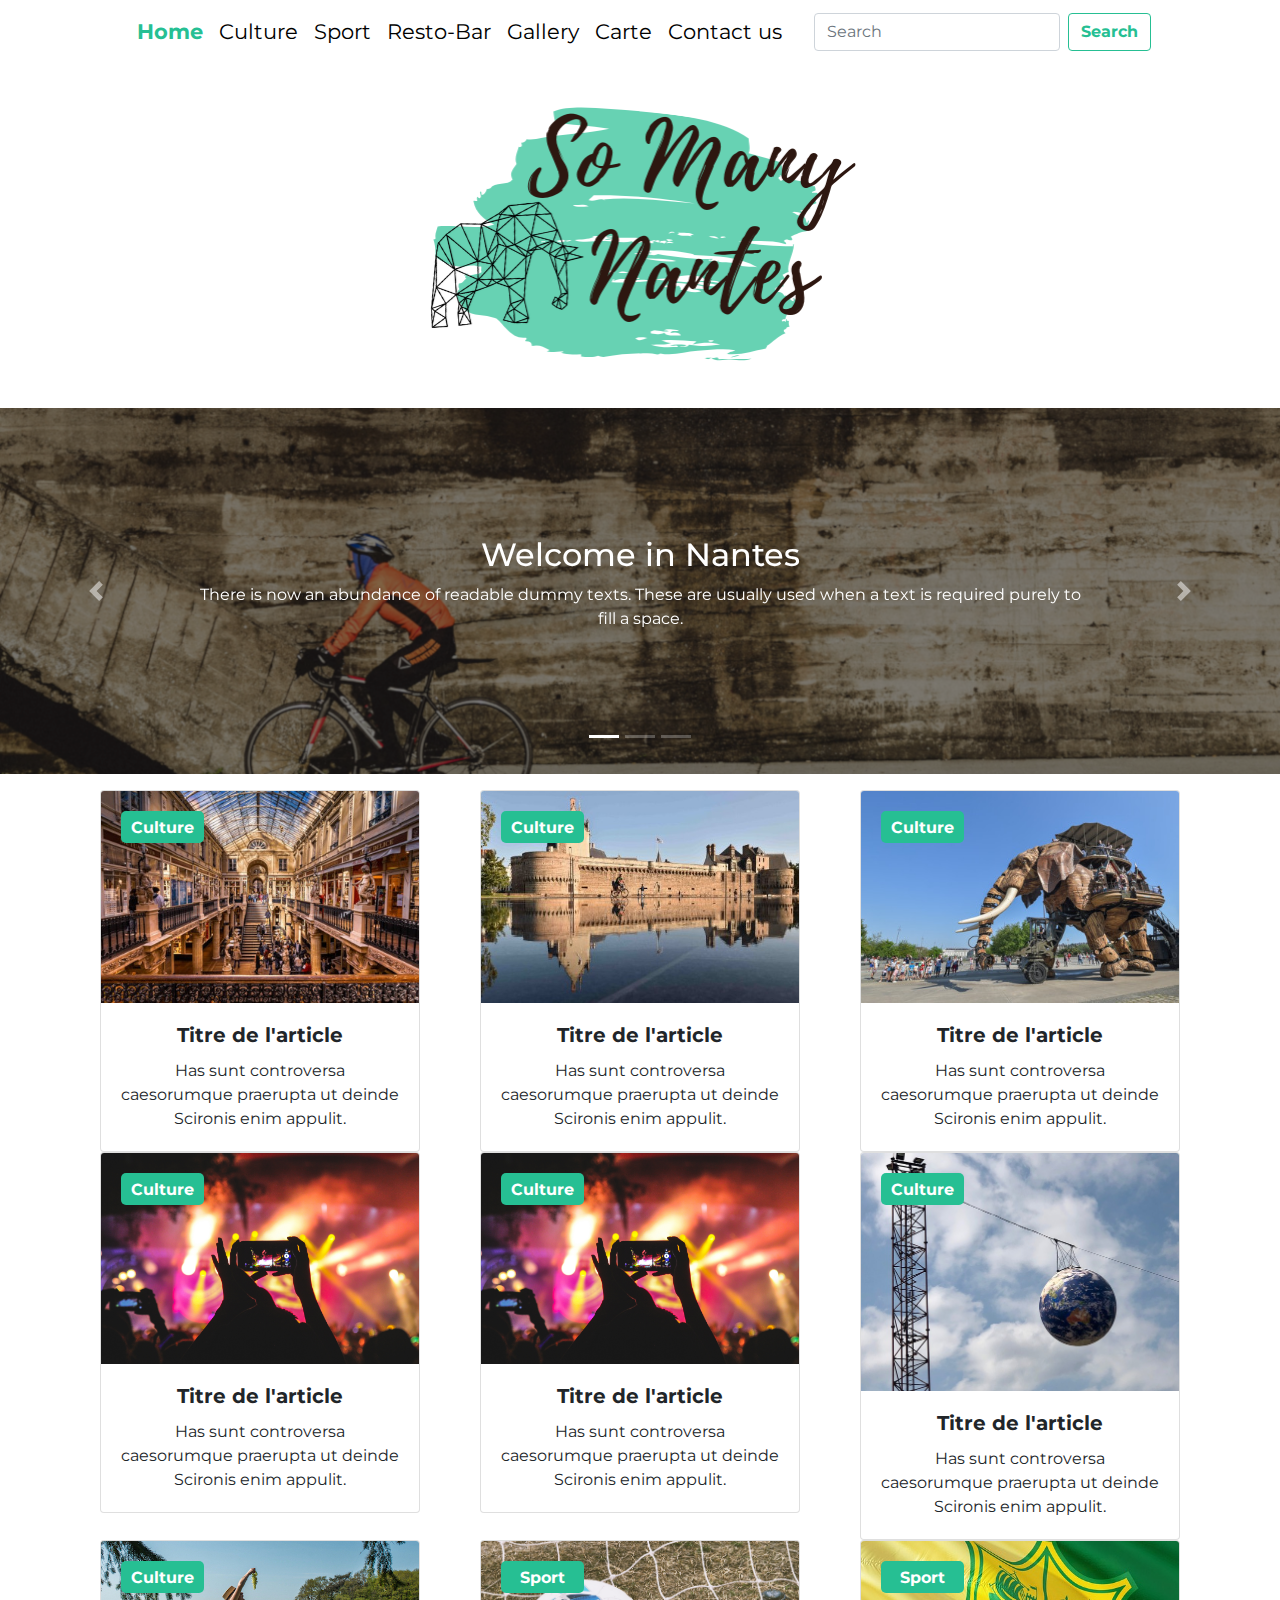
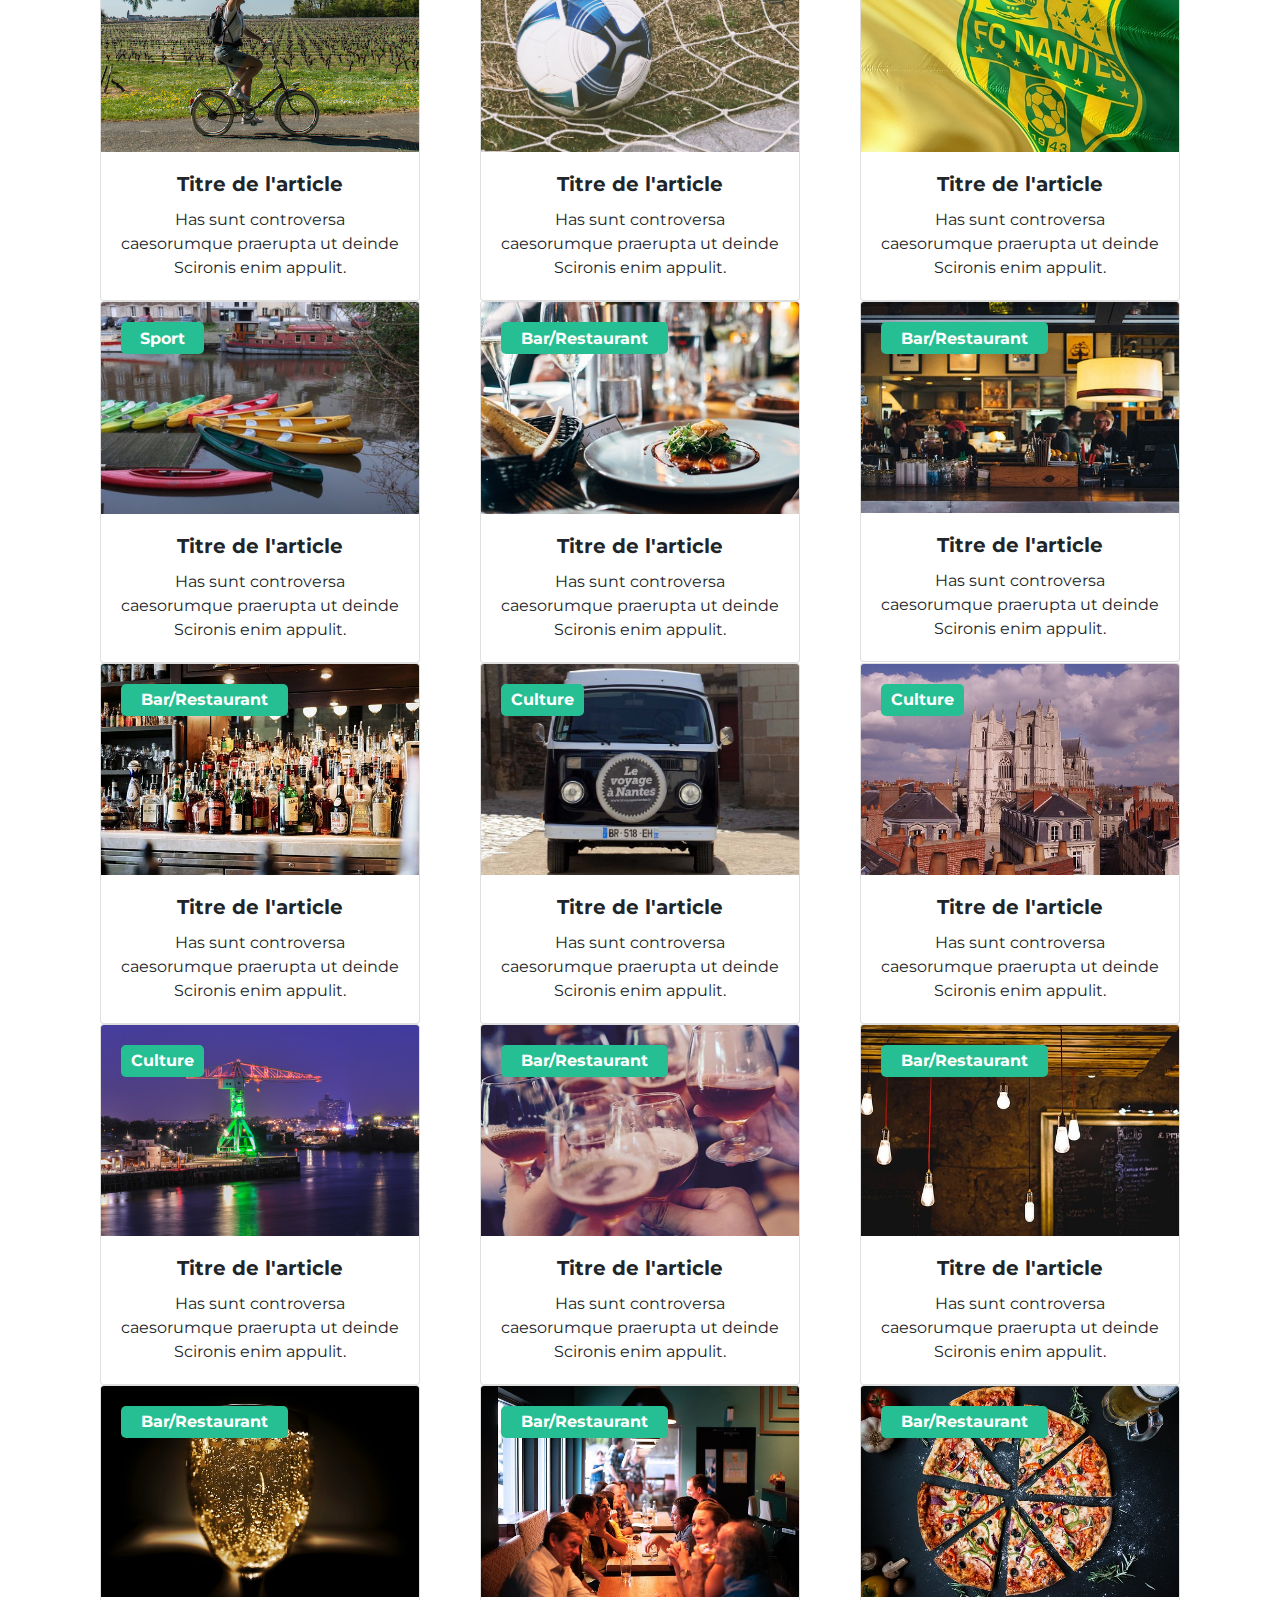
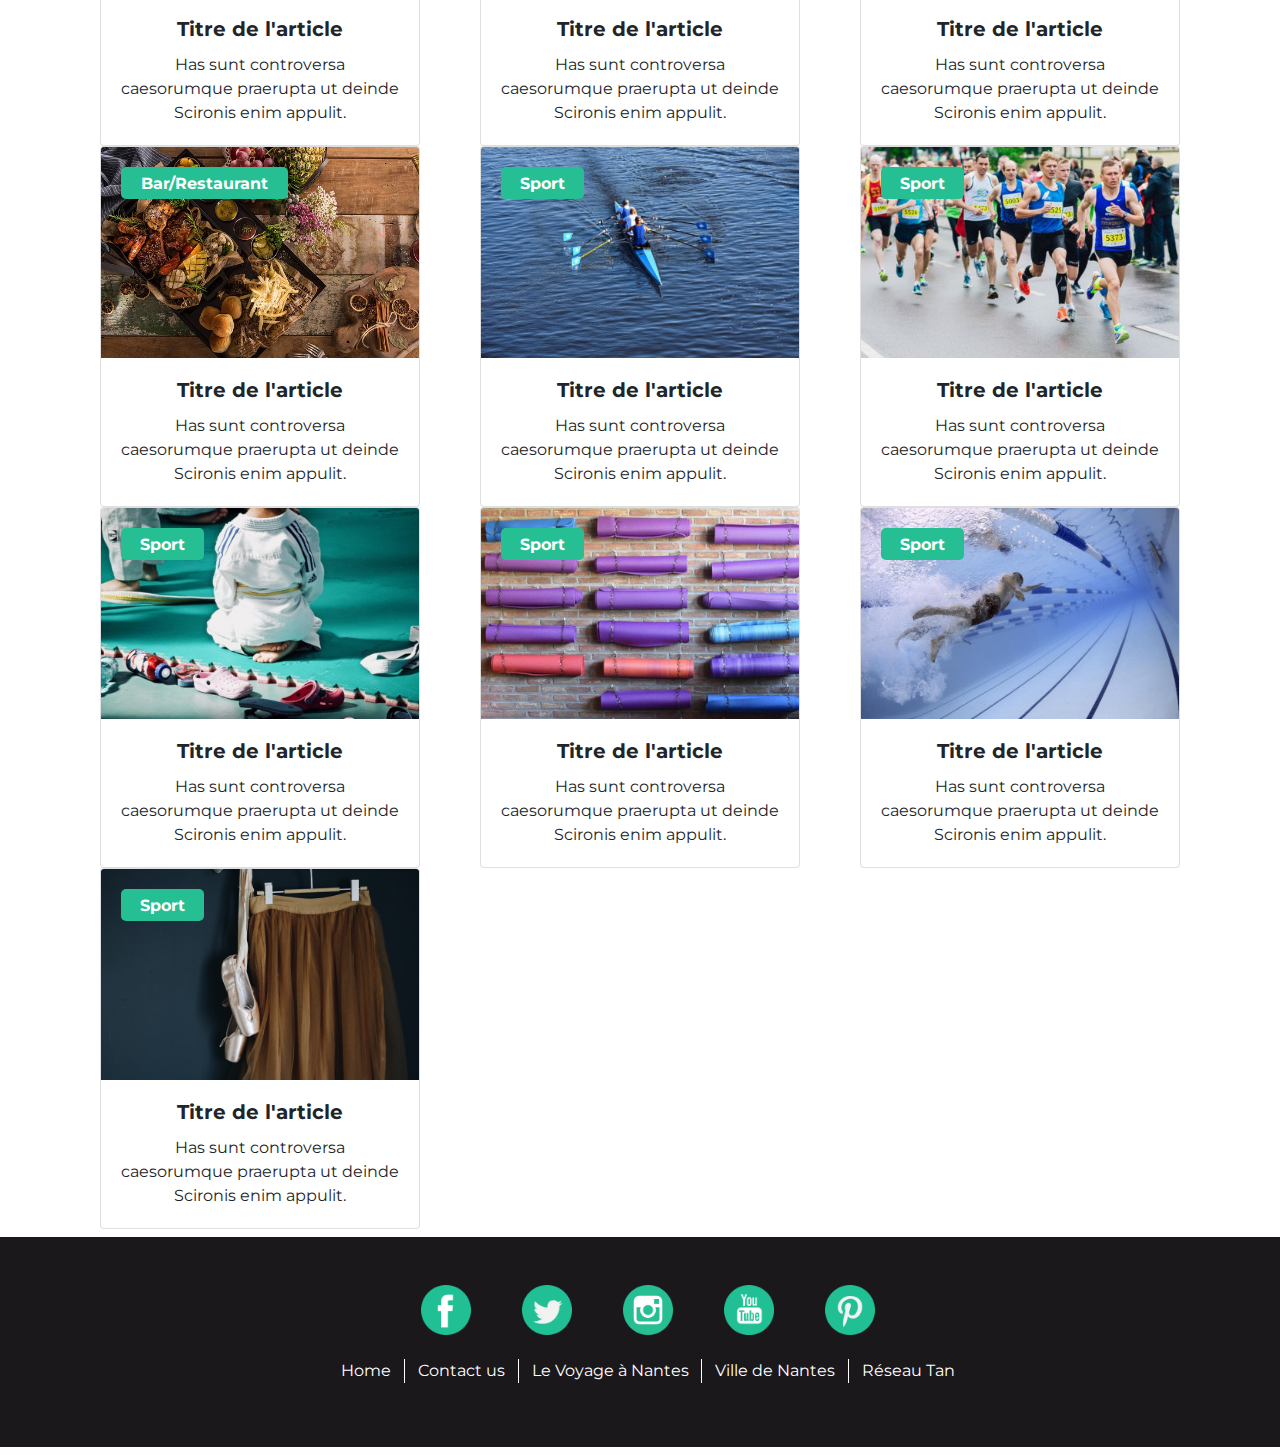
<file: index.html>
<!DOCTYPE html>
<html lang="fr">

<head>
  <meta charset="UTF-8">
  <meta name="viewport" content="width=device-width, initial-scale=1, shrink-to-fit=no">
  <link rel="stylesheet" href="https://stackpath.bootstrapcdn.com/bootstrap/4.3.1/css/bootstrap.min.css"
    integrity="sha384-ggOyR0iXCbMQv3Xipma34MD+dH/1fQ784/j6cY/iJTQUOhcWr7x9JvoRxT2MZw1T" crossorigin="anonymous">
  <link href="//maxcdn.bootstrapcdn.com/bootstrap/4.1.1/css/bootstrap.min.css" rel="stylesheet" id="bootstrap-css">
  <link rel="stylesheet" href="https://cdnjs.cloudflare.com/ajax/libs/animate.css/3.7.0/animate.css">
  <link rel="stylesheet" href="style.css">
  <title>So Many Nantes</title>

  <link href="https://fonts.googleapis.com/css?family=Montserrat" rel="stylesheet">

</head>


    

<body>
  <!--Start navbar-->
  <div class="container-fluid">
    <header>
      <div class="row pt-5 my-5 justify-content-center">
        <div class="flip-box">
          <div class="flip-box-inner">
            <div class="flip-box-front">
              <img src="images/so-many-nantes3.png" alt="..." style="width:27.19em; height:16.5em;">
            </div>
            <div class="flip-box-back">
              <h2>Nantes</h2>
              <p>What an amazing city</p>
            </div>
          </div>
        </div>
      </div>
      <nav class="navbar navbar-expand-lg fixed-top navbar-light bg-white">
        <button class="navbar-toggler" type="button" data-toggle="collapse" data-target="#navbarNavAltMarkup" aria-controls="navbarNavAltMarkup" aria-expanded="false" aria-label="Toggle navigation">
          <span class="navbar-toggler-icon"></span>
        </button>
        <div class="collapse navbar-collapse justify-content-center" id="navbarNavAltMarkup">
          <div class="navbar-nav pr-4 textnavbar">
            <a class="ll nav-item nav-link textactive" style="color: #26bf93;" href="index.html">Home</a>
            <a class="ll nav-item nav-link" href="pageCulture.html" style="color: black;">Culture</a>
            <a class="ll nav-item nav-link" href="pageSport.html" style="color: black;">Sport</a>
            <a class="ll nav-item nav-link" href="pageBar.html" style="color: black;">Resto-Bar</a>
            <a class="ll nav-item nav-link" href="pageGallery.html" style="color: black;">Gallery</a>
            <a class="ll nav-item nav-link" href="map.html" style="color: black;">Carte</a>
            <a class="ll nav-item nav-link" href="pageContact.html" style="color: black;">Contact us</a>
          </div>
          <form class="form-inline search-right justify-content-end">
            <input class="form-control mr-sm-2" type="search" placeholder="Search" aria-label="Search">
            <button class="btn btn-outline-success my-2 my-sm-0 newcolorbutton" type="submit">Search</button>
          </form>
        </div>
      </nav>
    </header>
  </div>
  <!--End navbar-->


  <!-- this is the slider 2 of the site-->
     <div class="container">
      </div>
      <section>
          <div id="slider-animation" class="carousel slide" data-ride="carousel">
      
        <!-- Indicators -->
        <ul class="carousel-indicators">
          <li data-target="#slider-animation" data-slide-to="0" class="active"></li>
          <li data-target="#slider-animation" data-slide-to="1"></li>
          <li data-target="#slider-animation" data-slide-to="2"></li>
        </ul>
      
        <!-- The slideshow -->
        <div class="carousel-inner">
          <div class="carousel-item active">
            <img src="images/veloNantes.png" class="carousel-img w-100" alt="velo by night">
              <div class="text-box">
                  <h2 class="wow slideInRight" data-wow-duration="2s">Welcome in Nantes</h2>
                  <p class="wow slideInLeft" data-wow-duration="2s">There is now an abundance of readable dummy texts. These are usually used when a text is required purely to fill a space. </p>
              </div>
          </div>
          <div class="carousel-item">
            <img src="images/dragon.jpg" class="carousel-img w-100" alt="Nantes by night">
          <div class="text-box">
            <h2 class="wow slideInUp" data-wow-duration="4s">Welcome in Nantes</h2>
            <p class="wow fadeInDown" data-wow-duration="4s">There is now an abundance of readable dummy texts. These
              are usually used when a text is required purely to fill a space. </p>
          </div>
        </div>
        <div class="carousel-item">
          <img src="images/pont.jpg" class="carousel-img w-100" alt="Nantes by night">
          <div class="text-box">
            <h2 class="wow fadeInUp" data-wow-duration="4s">Welcome in Nantes</h2>
            <p class="wow fadeInUp" data-wow-duration="2s">There is now an abundance of readable dummy texts. These are
              usually used when a text is required purely to fill a space. </p>
          </div>
        </div>
      </div>

      <!-- Left and right controls -->
      <a class="carousel-control-prev" href="#slider-animation" data-slide="prev">
        <span class="carousel-control-prev-icon"></span>
      </a>
      <a class="carousel-control-next" href="#slider-animation" data-slide="next">
        <span class="carousel-control-next-icon"></span>
      </a>

    </div>

  </section>


  <!--slide end-->

  <!--Start Article-->
  <div class="container pt-3">
    <div class="Article">
      <div class="card-deck row">
        <div class="col-lg-4 col-md-6 col-sm-12">
          <div class="card text-center">
            <a href="Article.html"><img src="images/culture1.jpg" class="card-img-top" alt="...">
            <div class="card-img-overlay">
              <h5 class="card-title cadre">Culture</h5>
            </div></a>
            <div class="card-body">
              <h5 class="card-title">Titre de l'article</h5>
              <p class="card-text">Has sunt controversa caesorumque praerupta ut deinde Scironis enim appulit.</p>
            </div>
          </div>
        </div>
        <div class="col-lg-4 col-md-6 col-sm-12">
          <div class="card text-center">
            <a href="Article.html"><img src="images/culture2.jpg" class="card-img-top" alt="...">
            <div class="card-img-overlay">
              <h5 class="card-title cadre">Culture</h5>
            </div></a>
            <div class="card-body">
              <h5 class="card-title">Titre de l'article</h5>
              <p class="card-text">Has sunt controversa caesorumque praerupta ut deinde Scironis enim appulit.</p>
            </div>
          </div>
        </div>
        <div class="col-lg-4 col-md-6 col-sm-12">
          <div class="card text-center">
            <a href="Article.html"><img src="images/culture3.jpg" class="card-img-top" alt="...">
            <div class="card-img-overlay">
              <h5 class="card-title cadre">Culture</h5>
            </div></a>
            <div class="card-body">
              <h5 class="card-title">Titre de l'article</h5>
              <p class="card-text">Has sunt controversa caesorumque praerupta ut deinde Scironis enim appulit.</p>
            </div>
          </div>
        </div>
        <div class="col-lg-4 col-md-6 col-sm-12">
          <div class="card text-center">
            <a href="Article.html"><img src="images/culture4.jpg" class="card-img-top" alt="...">
            <div class="card-img-overlay">
              <h5 class="card-title cadre">Culture</h5>
            </div></a>
            <div class="card-body">
              <h5 class="card-title">Titre de l'article</h5>
              <p class="card-text">Has sunt controversa caesorumque praerupta ut deinde Scironis enim appulit.</p>
            </div>
          </div>
        </div>
        <div class="col-lg-4 col-md-6 col-sm-12">
          <div class="card text-center">
            <a href="Article.html"><img src="images/culture4.jpg" class="card-img-top" alt="...">
            <div class="card-img-overlay">
              <h5 class="card-title cadre">Culture</h5>
            </div></a>
            <div class="card-body">
              <h5 class="card-title">Titre de l'article</h5>
              <p class="card-text">Has sunt controversa caesorumque praerupta ut deinde Scironis enim appulit.</p>
            </div>
          </div>
        </div>
        <div class="col-lg-4 col-md-6 col-sm-12">
          <div class="card text-center">
            <a href="Article.html"><img src="images/culture5.jpg" class="card-img-top" alt="...">
            <div class="card-img-overlay">
              <h5 class="card-title cadre">Culture</h5>
            </div></a>
            <div class="card-body">
              <h5 class="card-title">Titre de l'article</h5>
              <p class="card-text">Has sunt controversa caesorumque praerupta ut deinde Scironis enim appulit.</p>
            </div>
          </div>
        </div>
        <div class="col-lg-4 col-md-6 col-sm-12">
          <div class="card text-center">
            <a href="Article.html"><img src="images/culture6.jpg" class="card-img-top" alt="...">
            <div class="card-img-overlay">
              <h5 class="card-title cadre">Culture</h5>
            </div></a>
            <div class="card-body">
              <h5 class="card-title">Titre de l'article</h5>
              <p class="card-text">Has sunt controversa caesorumque praerupta ut deinde Scironis enim appulit.</p>
            </div>
          </div>
        </div>
        <div class="col-lg-4 col-md-6 col-sm-12">
          <div class="card text-center">
            <a href="ArticleSport.html"><img src="images/sport1.jpg" class="card-img-top" alt="...">
            <div class="card-img-overlay">
              <h5 class="card-title cadre">Sport</h5>
            </div></a>
            <div class="card-body">
              <h5 class="card-title">Titre de l'article</h5>
              <p class="card-text">Has sunt controversa caesorumque praerupta ut deinde Scironis enim appulit.</p>
            </div>
          </div>
        </div>
        <div class="col-lg-4 col-md-6 col-sm-12">
          <div class="card text-center">
            <a href="ArticleSport.html"><img src="images/sport2.jpg" class="card-img-top" alt="...">
            <div class="card-img-overlay">
              <h5 class="card-title cadre">Sport</h5>
            </div></a>
            <div class="card-body">
              <h5 class="card-title">Titre de l'article</h5>
              <p class="card-text">Has sunt controversa caesorumque praerupta ut deinde Scironis enim appulit.</p>
            </div>
          </div>
        </div>
        <div class="col-lg-4 col-md-6 col-sm-12">
          <div class="card text-center">
            <a href="ArticleSport.html"><img src="images/sport3.jpg" class="card-img-top" alt="...">
            <div class="card-img-overlay">
              <h5 class="card-title cadre">Sport</h5>
            </div></a>
            <div class="card-body">
              <h5 class="card-title">Titre de l'article</h5>
              <p class="card-text">Has sunt controversa caesorumque praerupta ut deinde Scironis enim appulit.</p>
            </div>
          </div>
        </div>
        <div class="col-lg-4 col-md-6 col-sm-12">
          <div class="card text-center">
            <a href="ArticleBar.html"><img src="images/bar1.jpg" class="card-img-top" alt="...">
            <div class="card-img-overlay">
              <h5 class="card-title cadrerestaurant">Bar/Restaurant</h5>
            </div></a>
            <div class="card-body">
              <h5 class="card-title">Titre de l'article</h5>
              <p class="card-text">Has sunt controversa caesorumque praerupta ut deinde Scironis enim appulit.</p>
            </div>
          </div>
        </div>
        <div class="col-lg-4 col-md-6 col-sm-12">
          <div class="card text-center">
            <a href="ArticleBar.html"><img src="images/bar2.jpg" class="card-img-top" alt="...">
            <div class="card-img-overlay">
              <h5 class="card-title cadrerestaurant">Bar/Restaurant</h5>
            </div></a>
            <div class="card-body">
              <h5 class="card-title">Titre de l'article</h5>
              <p class="card-text">Has sunt controversa caesorumque praerupta ut deinde Scironis enim appulit.</p>
            </div>
          </div>
        </div>
        <div class="col-lg-4 col-md-6 col-sm-12">
          <div class="card text-center">
            <a href="ArticleBar.html"><img src="images/bar3.jpg" class="card-img-top" alt="...">
            <div class="card-img-overlay">
              <h5 class="card-title cadrerestaurant">Bar/Restaurant</h5>
            </div></a>
            <div class="card-body">
              <h5 class="card-title">Titre de l'article</h5>
              <p class="card-text">Has sunt controversa caesorumque praerupta ut deinde Scironis enim appulit.</p>
            </div>
          </div>
        </div>
        <div class="col-lg-4 col-md-6 col-sm-12">
          <div class="card text-center">
            <a href="Article.html"><img src="images/culture7.jpg" class="card-img-top" alt="...">
            <div class="card-img-overlay">
              <h5 class="card-title cadre">Culture</h5>
            </div></a>
            <div class="card-body">
              <h5 class="card-title">Titre de l'article</h5>
              <p class="card-text">Has sunt controversa caesorumque praerupta ut deinde Scironis enim appulit.</p>
            </div>
          </div>
        </div>
        <div class="col-lg-4 col-md-6 col-sm-12">
          <div class="card text-center">
            <a href="Article.html"><img src="images/culture8.jpg" class="card-img-top" alt="...">
            <div class="card-img-overlay">
              <h5 class="card-title cadre">Culture</h5>
            </div></a>
            <div class="card-body">
              <h5 class="card-title">Titre de l'article</h5>
              <p class="card-text">Has sunt controversa caesorumque praerupta ut deinde Scironis enim appulit.</p>
            </div>
          </div>
        </div>
        <div class="col-lg-4 col-md-6 col-sm-12">
          <div class="card text-center">
            <a href="Article.html"><img src="images/culture9.jpg" class="card-img-top" alt="...">
            <div class="card-img-overlay">
              <h5 class="card-title cadre">Culture</h5>
            </div></a>
            <div class="card-body">
              <h5 class="card-title">Titre de l'article</h5>
              <p class="card-text">Has sunt controversa caesorumque praerupta ut deinde Scironis enim appulit.</p>
            </div>
          </div>
        </div>
        <div class="col-lg-4 col-md-6 col-sm-12">
          <div class="card text-center">
            <a href="ArticleBar.html"><img src="images/bar4.jpg" class="card-img-top" alt="...">
            <div class="card-img-overlay">
              <h5 class="card-title cadrerestaurant">Bar/Restaurant</h5>
            </div></a>
            <div class="card-body">
              <h5 class="card-title">Titre de l'article</h5>
              <p class="card-text">Has sunt controversa caesorumque praerupta ut deinde Scironis enim appulit.</p>
            </div>
          </div>
        </div>
        <div class="col-lg-4 col-md-6 col-sm-12">
          <div class="card text-center">
            <a href="ArticleBar.html"><img src="images/bar5.jpg" class="card-img-top" alt="...">
            <div class="card-img-overlay">
              <h5 class="card-title cadrerestaurant">Bar/Restaurant</h5>
            </div></a>
            <div class="card-body">
              <h5 class="card-title">Titre de l'article</h5>
              <p class="card-text">Has sunt controversa caesorumque praerupta ut deinde Scironis enim appulit.</p>
            </div>
          </div>
        </div>
        <div class="col-lg-4 col-md-6 col-sm-12">
          <div class="card text-center">
            <a href="ArticleBar.html"><img src="images/bar6.jpg" class="card-img-top" alt="...">
            <div class="card-img-overlay">
              <h5 class="card-title cadrerestaurant">Bar/Restaurant</h5>
            </div></a>
            <div class="card-body">
              <h5 class="card-title">Titre de l'article</h5>
              <p class="card-text">Has sunt controversa caesorumque praerupta ut deinde Scironis enim appulit.</p>
            </div>
          </div>
        </div>
        <div class="col-lg-4 col-md-6 col-sm-12">
          <div class="card text-center">
            <a href="ArticleBar.html"><img src="images/bar7.jpg" class="card-img-top" alt="...">
            <div class="card-img-overlay">
              <h5 class="card-title cadrerestaurant">Bar/Restaurant</h5>
            </div></a>
            <div class="card-body">
              <h5 class="card-title">Titre de l'article</h5>
              <p class="card-text">Has sunt controversa caesorumque praerupta ut deinde Scironis enim appulit.</p>
            </div>
          </div>
        </div>
        <div class="col-lg-4 col-md-6 col-sm-12">
          <div class="card text-center">
            <a href="ArticleBar.html"><img src="images/bar8.jpg" class="card-img-top" alt="...">
            <div class="card-img-overlay">
              <h5 class="card-title cadrerestaurant">Bar/Restaurant</h5>
            </div></a>
            <div class="card-body">
              <h5 class="card-title">Titre de l'article</h5>
              <p class="card-text">Has sunt controversa caesorumque praerupta ut deinde Scironis enim appulit.</p>
            </div>
          </div>
        </div>
        <div class="col-lg-4 col-md-6 col-sm-12">
          <div class="card text-center">
            <a href="ArticleBar.html"><img src="images/bar9.jpg" class="card-img-top" alt="...">
            <div class="card-img-overlay">
              <h5 class="card-title cadrerestaurant">Bar/Restaurant</h5>
            </div></a>
            <div class="card-body">
              <h5 class="card-title">Titre de l'article</h5>
              <p class="card-text">Has sunt controversa caesorumque praerupta ut deinde Scironis enim appulit.</p>
            </div>
          </div>
        </div>
        <div class="col-lg-4 col-md-6 col-sm-12">
          <div class="card text-center">
            <a href="ArticleSport.html"><img src="images/sport4.jpg" class="card-img-top" alt="...">
            <div class="card-img-overlay">
              <h5 class="card-title cadre">Sport</h5>
            </div></a>
            <div class="card-body">
              <h5 class="card-title">Titre de l'article</h5>
              <p class="card-text">Has sunt controversa caesorumque praerupta ut deinde Scironis enim appulit.</p>
            </div>
          </div>
        </div>
        <div class="col-lg-4 col-md-6 col-sm-12">
          <div class="card text-center">
            <a href="ArticleSport.html"><img src="images/sport5.jpg" class="card-img-top" alt="...">
            <div class="card-img-overlay">
              <h5 class="card-title cadre">Sport</h5>
            </div></a>
            <div class="card-body">
              <h5 class="card-title">Titre de l'article</h5>
              <p class="card-text">Has sunt controversa caesorumque praerupta ut deinde Scironis enim appulit.</p>
            </div>
          </div>
        </div>
        <div class="col-lg-4 col-md-6 col-sm-12">
          <div class="card text-center">
            <a href="ArticleSport.html"><img src="images/sport6.jpg" class="card-img-top" alt="...">
            <div class="card-img-overlay">
              <h5 class="card-title cadre">Sport</h5>
            </div></a>
            <div class="card-body">
              <h5 class="card-title">Titre de l'article</h5>
              <p class="card-text">Has sunt controversa caesorumque praerupta ut deinde Scironis enim appulit.</p>
            </div>
          </div>
        </div>
        <div class="col-lg-4 col-md-6 col-sm-12">
          <div class="card text-center">
            <a href="ArticleSport.html"><img src="images/sport7.jpg" class="card-img-top" alt="...">
            <div class="card-img-overlay">
              <h5 class="card-title cadre">Sport</h5>
            </div></a>
            <div class="card-body">
              <h5 class="card-title">Titre de l'article</h5>
              <p class="card-text">Has sunt controversa caesorumque praerupta ut deinde Scironis enim appulit.</p>
            </div>
          </div>
        </div>
        <div class="col-lg-4 col-md-6 col-sm-12">
          <div class="card text-center">
            <a href="ArticleSport.html"><img src="images/sport8.jpg" class="card-img-top" alt="...">
            <div class="card-img-overlay">
              <h5 class="card-title cadre">Sport</h5>
            </div></a>
            <div class="card-body">
              <h5 class="card-title">Titre de l'article</h5>
              <p class="card-text">Has sunt controversa caesorumque praerupta ut deinde Scironis enim appulit.</p>
            </div>
          </div>
        </div>
        <div class="col-lg-4 col-md-6 col-sm-12">
          <div class="card text-center">
            <a href="ArticleSport.html"><img src="images/sport9.jpg" class="card-img-top" alt="...">
            <div class="card-img-overlay">
              <h5 class="card-title cadre">Sport</h5>
            </div></a>
            <div class="card-body">
              <h5 class="card-title">Titre de l'article</h5>
              <p class="card-text">Has sunt controversa caesorumque praerupta ut deinde Scironis enim appulit.</p>
            </div>
          </div>
        </div>
      </div>
    </div>
  </div>
  <!--End Article-->

  <!--Footer starts here-->
  <footer class="footer">
    <div class="container-fluid m-2 p-5">
      <div class="row justify-content-center">
        <div class="social col-1"> 
          <a href="https://fr-fr.facebook.com/wildcodeschool/" target="_blank"><img src="images/facebook.png" alt="facebook logo"></a>
        </div>
        <div class="social col-1">
            <a href="https://twitter.com/wildcodeschool" target="_blank"><img src="images/twitter.png" alt="twitter logo"></a>
        </div>
        <div class="social col-1">
          <a href="https://www.instagram.com/wildcodeschool/?hl=fr" target="_blank"><img src="images/instagram-logo.png" alt="instagram logo"></a>
        </div>
        <div class="social col-1">
        <a href="https://www.youtube.com/channel/UCi99G_0QPx5sYsK8zdvQzfw" target="_blank"> <img src="images/youtube.png" alt="youtube logo"></a>
        </div>
        <div class="social col-1">
          <a href="https://www.pinterest.fr/" target="_blank"><img src="images/pinterest.png" alt="pinterest logo"></a>
        </div>
      </div>
      <div class="row justify-content-center pt-4">
          <p class="separate"><a href="index.html" title="Home">Home</a></p>
          <p class="separate"><a href="pageContact.html" title="Contact us">Contact us </a></p>
          <p class="separate"><a href="https://www.levoyageanantes.fr/?" title="Le Voyage à Nantes" target="_blank"> Le Voyage à Nantes</a></p>
          <p class="separate"><a href="https://www.nantes.fr/home.html" target="_blank">Ville de Nantes</a></p>
          <p class="separate1"><a href="https://www.tan.fr/" target="_blank">Réseau Tan</a></p>
      </div>
    </div>
  </footer>
  <!--Footer ends here-->

    <script src="https://cdnjs.cloudflare.com/ajax/libs/wow/1.1.2/wow.min.js"></script>
    <script src="https://code.jquery.com/jquery-3.3.1.slim.min.js"
      integrity="sha384-q8i/X+965DzO0rT7abK41JStQIAqVgRVzpbzo5smXKp4YfRvH+8abtTE1Pi6jizo"
      crossorigin="anonymous"></script>
    <script src="https://cdnjs.cloudflare.com/ajax/libs/popper.js/1.14.7/umd/popper.min.js"
      integrity="sha384-UO2eT0CpHqdSJQ6hJty5KVphtPhzWj9WO1clHTMGa3JDZwrnQq4sF86dIHNDz0W1"
      crossorigin="anonymous"></script>
    <script src="https://stackpath.bootstrapcdn.com/bootstrap/4.3.1/js/bootstrap.min.js"
      integrity="sha384-JjSmVgyd0p3pXB1rRibZUAYoIIy6OrQ6VrjIEaFf/nJGzIxFDsf4x0xIM+B07jRM"
      crossorigin="anonymous"></script>
</body>

</html>
</file>
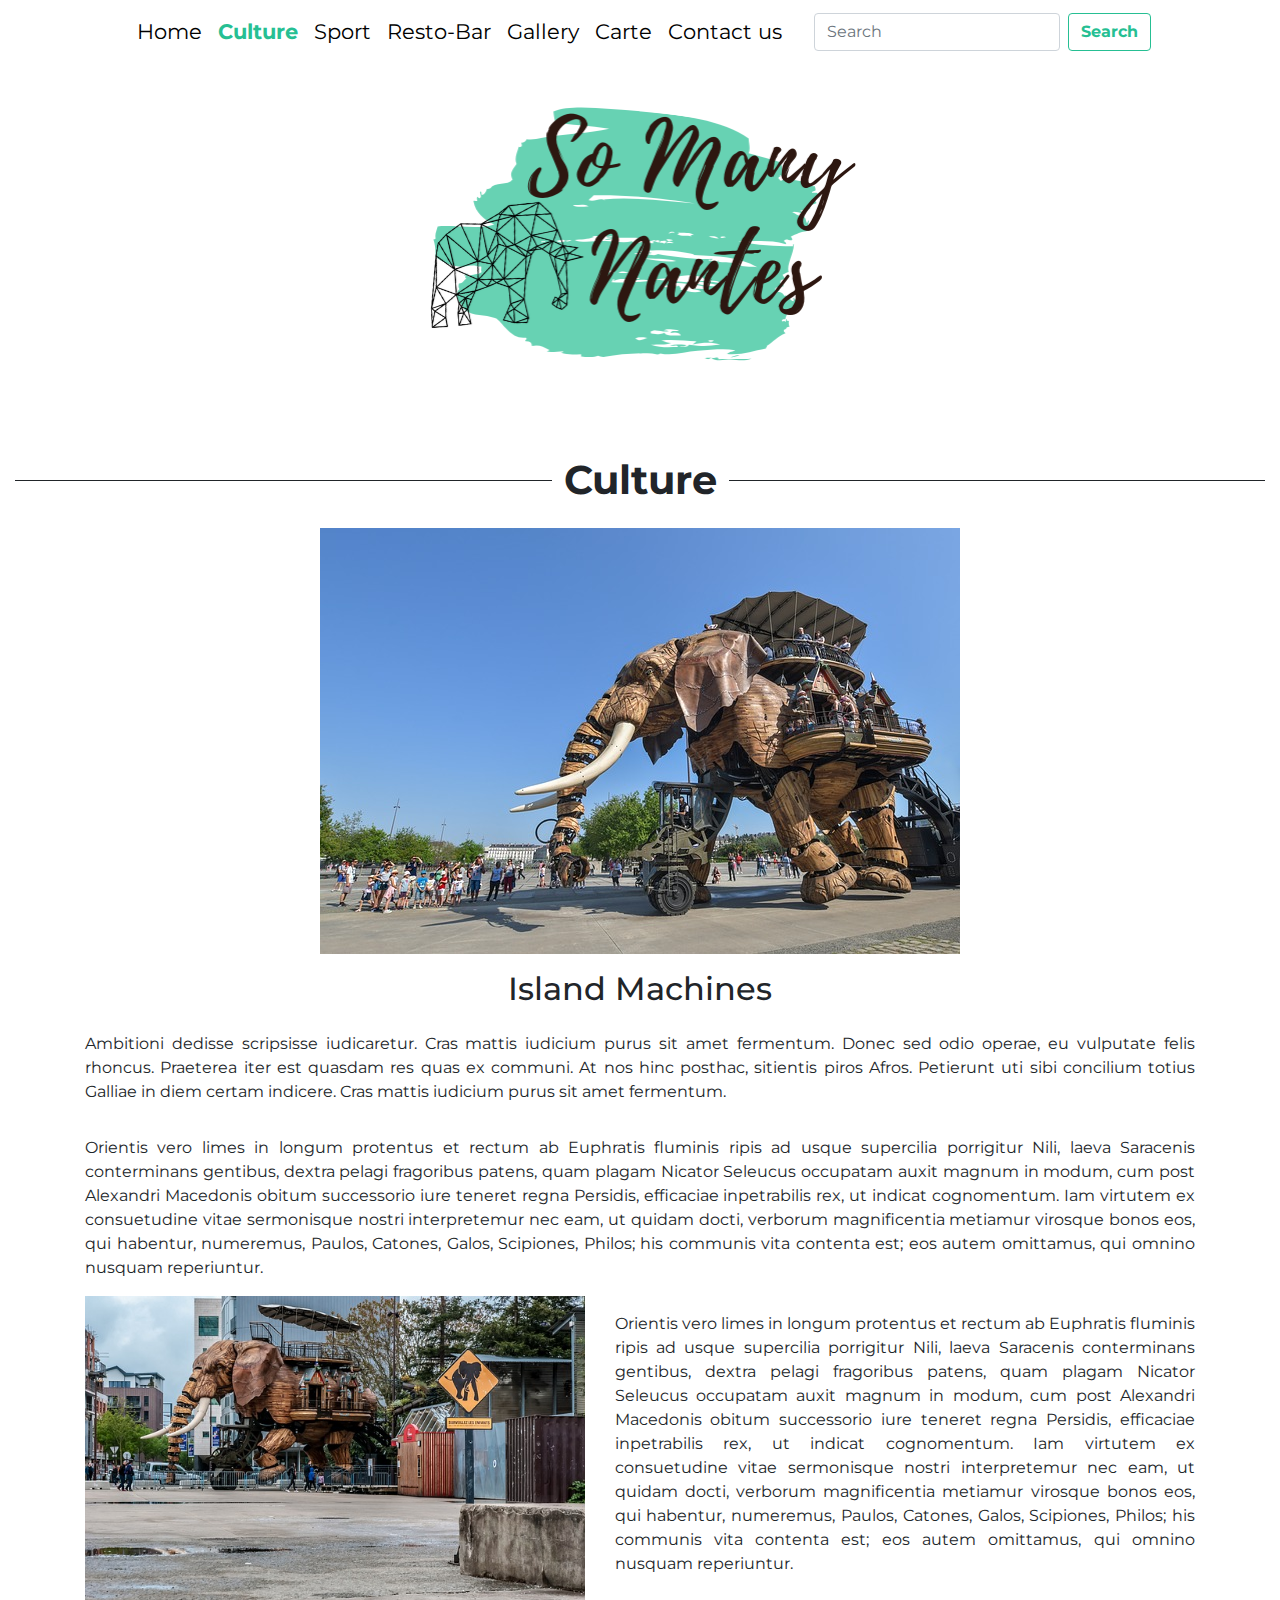
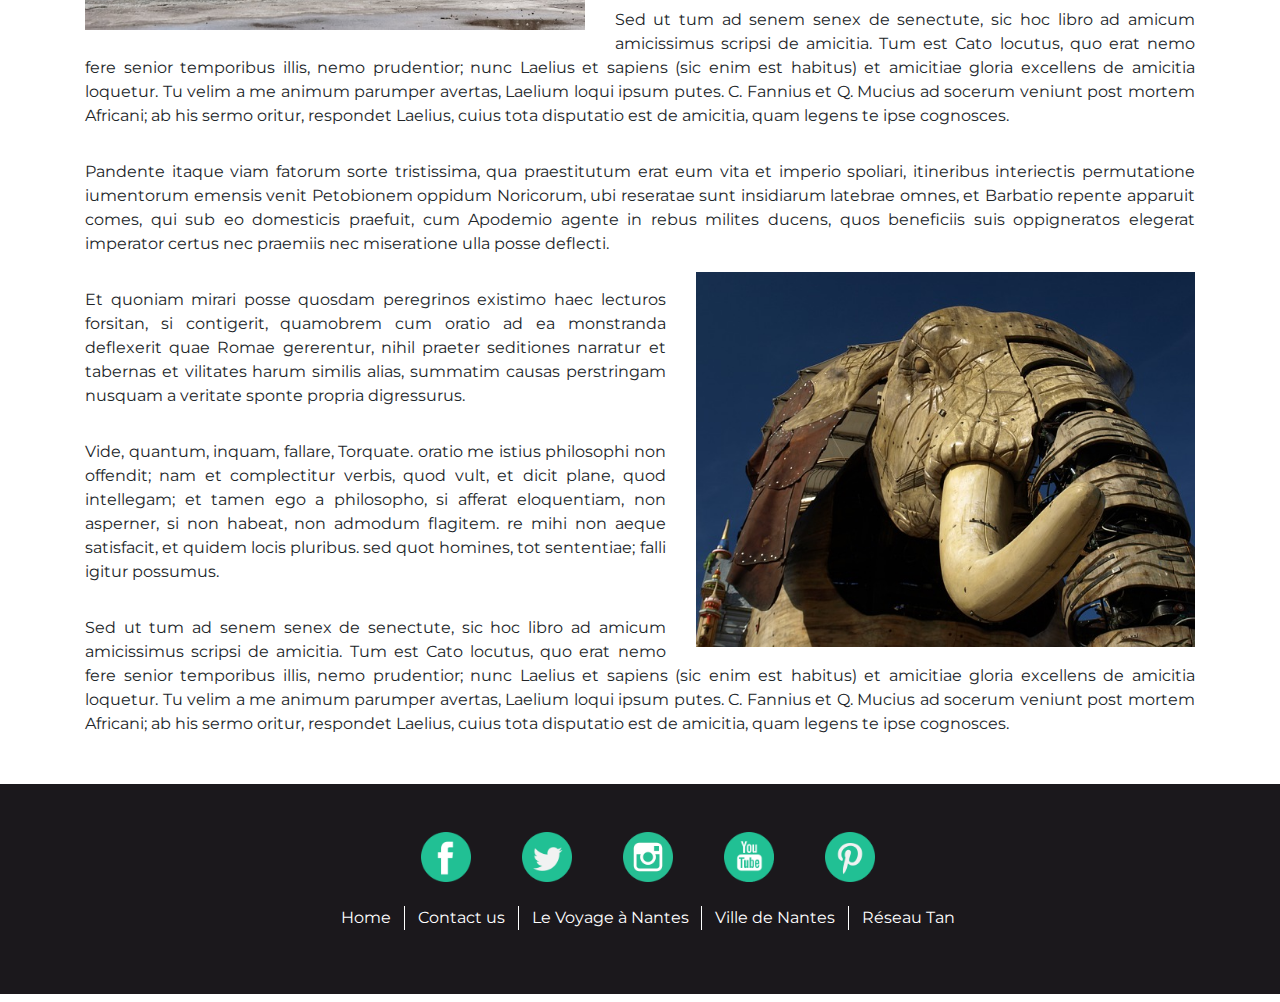
<file: Article.html>
<!DOCTYPE html>
<html lang="en">

<head>
  <meta charset="UTF-8">
  <meta name="viewport" content="width=device-width, initial-scale=1, shrink-to-fit=no">
  <link rel="stylesheet" href="https://stackpath.bootstrapcdn.com/bootstrap/4.3.1/css/bootstrap.min.css"
    integrity="sha384-ggOyR0iXCbMQv3Xipma34MD+dH/1fQ784/j6cY/iJTQUOhcWr7x9JvoRxT2MZw1T" crossorigin="anonymous">
  <link href="https://raw.githubusercontent.com/daneden/animate.css/master/animate.css" rel="stylesheet">
  <link rel="stylesheet" href="style.css">
  <title>So Many Nantes</title>

  <link href="https://fonts.googleapis.com/css?family=Montserrat" rel="stylesheet">

</head>

<body>
  <!--Start navbar-->
  <div class="container-fluid">
    <header>
      <div class="row pt-5 my-5 justify-content-center">
        <div class="flip-box">
          <div class="flip-box-inner">
            <div class="flip-box-front">
              <img src="images/so-many-nantes3.png" alt="..." style="width:27.19em; height:16.5em;">
            </div>
            <div class="flip-box-back">
              <h2>Nantes</h2>
              <p>What an amazing city</p>
            </div>
          </div>
        </div>
      </div>
      <nav class="navbar navbar-expand-lg fixed-top navbar-light bg-white">
        <button class="navbar-toggler" type="button" data-toggle="collapse" data-target="#navbarNavAltMarkup" aria-controls="navbarNavAltMarkup" aria-expanded="false" aria-label="Toggle navigation">
          <span class="navbar-toggler-icon"></span>
        </button>
        <div class="collapse navbar-collapse justify-content-center" id="navbarNavAltMarkup">
          <div class="navbar-nav pr-4 textnavbar">
            <a class="ll nav-item nav-link" style="color: black;" href="index.html">Home</a>
            <a class="ll nav-item nav-link textactive" href="pageCulture.html" style="color: #26bf93;">Culture</a>
            <a class="ll nav-item nav-link" href="pageSport.html" style="color: black;">Sport</a>
            <a class="ll nav-item nav-link" href="pageBar.html" style="color: black;">Resto-Bar</a>
            <a class="ll nav-item nav-link" href="pageGallery.html" style="color: black;">Gallery</a>
            <a class="ll nav-item nav-link" href="map.html" style="color: black;">Carte</a>
            <a class="ll nav-item nav-link" href="pageContact.html" style="color: black;">Contact us</a>
          </div>
          <form class="form-inline search-right justify-content-end">
            <input class="form-control mr-sm-2" type="search" placeholder="Search" aria-label="Search">
            <button class="btn btn-outline-success my-2 my-sm-0 newcolorbutton" type="submit">Search</button>
          </form>
        </div>
      </nav>
    </header>
  </div>
  <!--End navbar-->

  <!--start article-->
  <div class="container-fluid pt-5 mt-5">
    <h1 class="text-center">Culture</h1>
  </div>
  <div class="container pt-3 mb-5">
    <img src="images/culturetitre.jpg" class="mx-auto d-block img-fluid" alt="elephant" />
    <h2 class="text-center pt-3">Island Machines</h2>
    <p class="text-justify pt-3">Ambitioni dedisse scripsisse iudicaretur. Cras mattis iudicium purus sit amet
      fermentum.
      Donec sed odio operae, eu vulputate felis rhoncus. Praeterea iter est quasdam res quas ex communi. At nos hinc
      posthac, sitientis piros Afros. Petierunt uti sibi concilium totius Galliae in diem certam indicere. Cras mattis
      iudicium purus sit amet fermentum.</p>
    <p class="text-justify pt-3">Orientis vero limes in longum protentus et rectum ab Euphratis fluminis ripis ad usque supercilia porrigitur
      Nili, laeva Saracenis conterminans gentibus, dextra pelagi fragoribus patens, quam plagam Nicator Seleucus
      occupatam auxit magnum in modum, cum post Alexandri Macedonis obitum successorio iure teneret regna Persidis,
      efficaciae inpetrabilis rex, ut indicat cognomentum.

      Iam virtutem ex consuetudine vitae sermonisque nostri interpretemur nec eam, ut quidam docti, verborum
      magnificentia metiamur virosque bonos eos, qui habentur, numeremus, Paulos, Catones, Galos, Scipiones, Philos; his
      communis vita contenta est; eos autem omittamus, qui omnino nusquam reperiuntur.</p>

    <img src="images/elephant3.jpg" class="float-left" alt="elephant" style="margin-bottom:5px; margin-right:30px; width: 45%;" />

    <p class="text-justify pt-3">Orientis vero limes in longum protentus et rectum ab Euphratis fluminis ripis ad usque supercilia porrigitur
      Nili, laeva Saracenis conterminans gentibus, dextra pelagi fragoribus patens, quam plagam Nicator Seleucus
      occupatam auxit magnum in modum, cum post Alexandri Macedonis obitum successorio iure teneret regna Persidis,
      efficaciae inpetrabilis rex, ut indicat cognomentum.

      Iam virtutem ex consuetudine vitae sermonisque nostri interpretemur nec eam, ut quidam docti, verborum
      magnificentia metiamur virosque bonos eos, qui habentur, numeremus, Paulos, Catones, Galos, Scipiones, Philos; his
      communis vita contenta est; eos autem omittamus, qui omnino nusquam reperiuntur.</p>
    <p class="text-justify pt-3">
      Sed ut tum ad senem senex de senectute, sic hoc libro ad amicum amicissimus scripsi de amicitia. Tum est Cato
      locutus, quo erat nemo fere senior temporibus illis, nemo prudentior; nunc Laelius et sapiens (sic enim est
      habitus) et amicitiae gloria excellens de amicitia loquetur. Tu velim a me animum parumper avertas, Laelium loqui
      ipsum putes. C. Fannius et Q. Mucius ad socerum veniunt post mortem Africani; ab his sermo oritur, respondet
      Laelius, cuius tota disputatio est de amicitia, quam legens te ipse cognosces.
    </p>
    <p class="text-justify pt-3">
      Pandente itaque viam fatorum sorte tristissima, qua praestitutum erat eum vita et imperio spoliari, itineribus
      interiectis permutatione iumentorum emensis venit Petobionem oppidum Noricorum, ubi reseratae sunt insidiarum
      latebrae omnes, et Barbatio repente apparuit comes, qui sub eo domesticis praefuit, cum Apodemio agente in rebus
      milites ducens, quos beneficiis suis oppigneratos elegerat imperator certus nec praemiis nec miseratione ulla
      posse deflecti.
    </p>

    <img src="images/elephant2.jpg" class="float-right" alt="elephant" style="margin-bottom:5px; margin-left:30px; width: 45%;" />

    <p class="text-justify pt-3">
      Et quoniam mirari posse quosdam peregrinos existimo haec lecturos forsitan, si contigerit, quamobrem cum oratio ad
      ea monstranda deflexerit quae Romae gererentur, nihil praeter seditiones narratur et tabernas et vilitates harum
      similis alias, summatim causas perstringam nusquam a veritate sponte propria digressurus.
    </p>

    <p class="text-justify pt-3">
      Vide, quantum, inquam, fallare, Torquate. oratio me istius philosophi non offendit; nam et complectitur verbis,
      quod vult, et dicit plane, quod intellegam; et tamen ego a philosopho, si afferat eloquentiam, non asperner, si
      non habeat, non admodum flagitem. re mihi non aeque satisfacit, et quidem locis pluribus. sed quot homines, tot
      sententiae; falli igitur possumus.
    </p>
    <p class="text-justify pt-3">
      Sed ut tum ad senem senex de senectute, sic hoc libro ad amicum amicissimus scripsi de amicitia. Tum est Cato
      locutus, quo erat nemo fere senior temporibus illis, nemo prudentior; nunc Laelius et sapiens (sic enim est
      habitus) et amicitiae gloria excellens de amicitia loquetur. Tu velim a me animum parumper avertas, Laelium loqui
      ipsum putes. C. Fannius et Q. Mucius ad socerum veniunt post mortem Africani; ab his sermo oritur, respondet
      Laelius, cuius tota disputatio est de amicitia, quam legens te ipse cognosces.
    </p>
  </div>
  <!--End article-->

  <!--Footer starts here-->
  <footer class="footer">
    <div class="container-fluid m-2 p-5">
      <div class="row justify-content-center">
        <div class="social col-1"> 
          <a href="https://fr-fr.facebook.com/wildcodeschool/" target="_blank"><img src="images/facebook.png" alt="facebook logo"></a>
        </div>
        <div class="social col-1">
            <a href="https://twitter.com/wildcodeschool" target="_blank"><img src="images/twitter.png" alt="twitter logo"></a>
        </div>
        <div class="social col-1">
          <a href="https://www.instagram.com/wildcodeschool/?hl=fr" target="_blank"><img src="images/instagram-logo.png" alt="instagram logo"></a>
        </div>
        <div class="social col-1">
        <a href="https://www.youtube.com/channel/UCi99G_0QPx5sYsK8zdvQzfw" target="_blank"> <img src="images/youtube.png" alt="youtube logo"></a>
        </div>
        <div class="social col-1">
          <a href="https://www.pinterest.fr/" target="_blank"><img src="images/pinterest.png" alt="pinterest logo"></a>
        </div>
      </div>
      <div class="row justify-content-center pt-4">
          <p class="separate"><a href="index.html" title="Home">Home</a></p>
          <p class="separate"><a href="pageContact.html" title="Contact us">Contact us </a></p>
          <p class="separate"><a href="https://www.levoyageanantes.fr/?" title="Le Voyage à Nantes" target="_blank"> Le Voyage à Nantes</a></p>
          <p class="separate"><a href="https://www.nantes.fr/home.html" target="_blank">Ville de Nantes</a></p>
          <p class="separate1"><a href="https://www.tan.fr/" target="_blank">Réseau Tan</a></p>
      </div>
    </div>
  </footer>
  <!--Footer ends here-->

  <script src="https://code.jquery.com/jquery-3.3.1.slim.min.js"
    integrity="sha384-q8i/X+965DzO0rT7abK41JStQIAqVgRVzpbzo5smXKp4YfRvH+8abtTE1Pi6jizo"
    crossorigin="anonymous"></script>
  <script src="https://cdnjs.cloudflare.com/ajax/libs/popper.js/1.14.7/umd/popper.min.js"
    integrity="sha384-UO2eT0CpHqdSJQ6hJty5KVphtPhzWj9WO1clHTMGa3JDZwrnQq4sF86dIHNDz0W1"
    crossorigin="anonymous"></script>
  <script src="https://stackpath.bootstrapcdn.com/bootstrap/4.3.1/js/bootstrap.min.js"
    integrity="sha384-JjSmVgyd0p3pXB1rRibZUAYoIIy6OrQ6VrjIEaFf/nJGzIxFDsf4x0xIM+B07jRM"
    crossorigin="anonymous"></script>
</body>

</html>
</file>
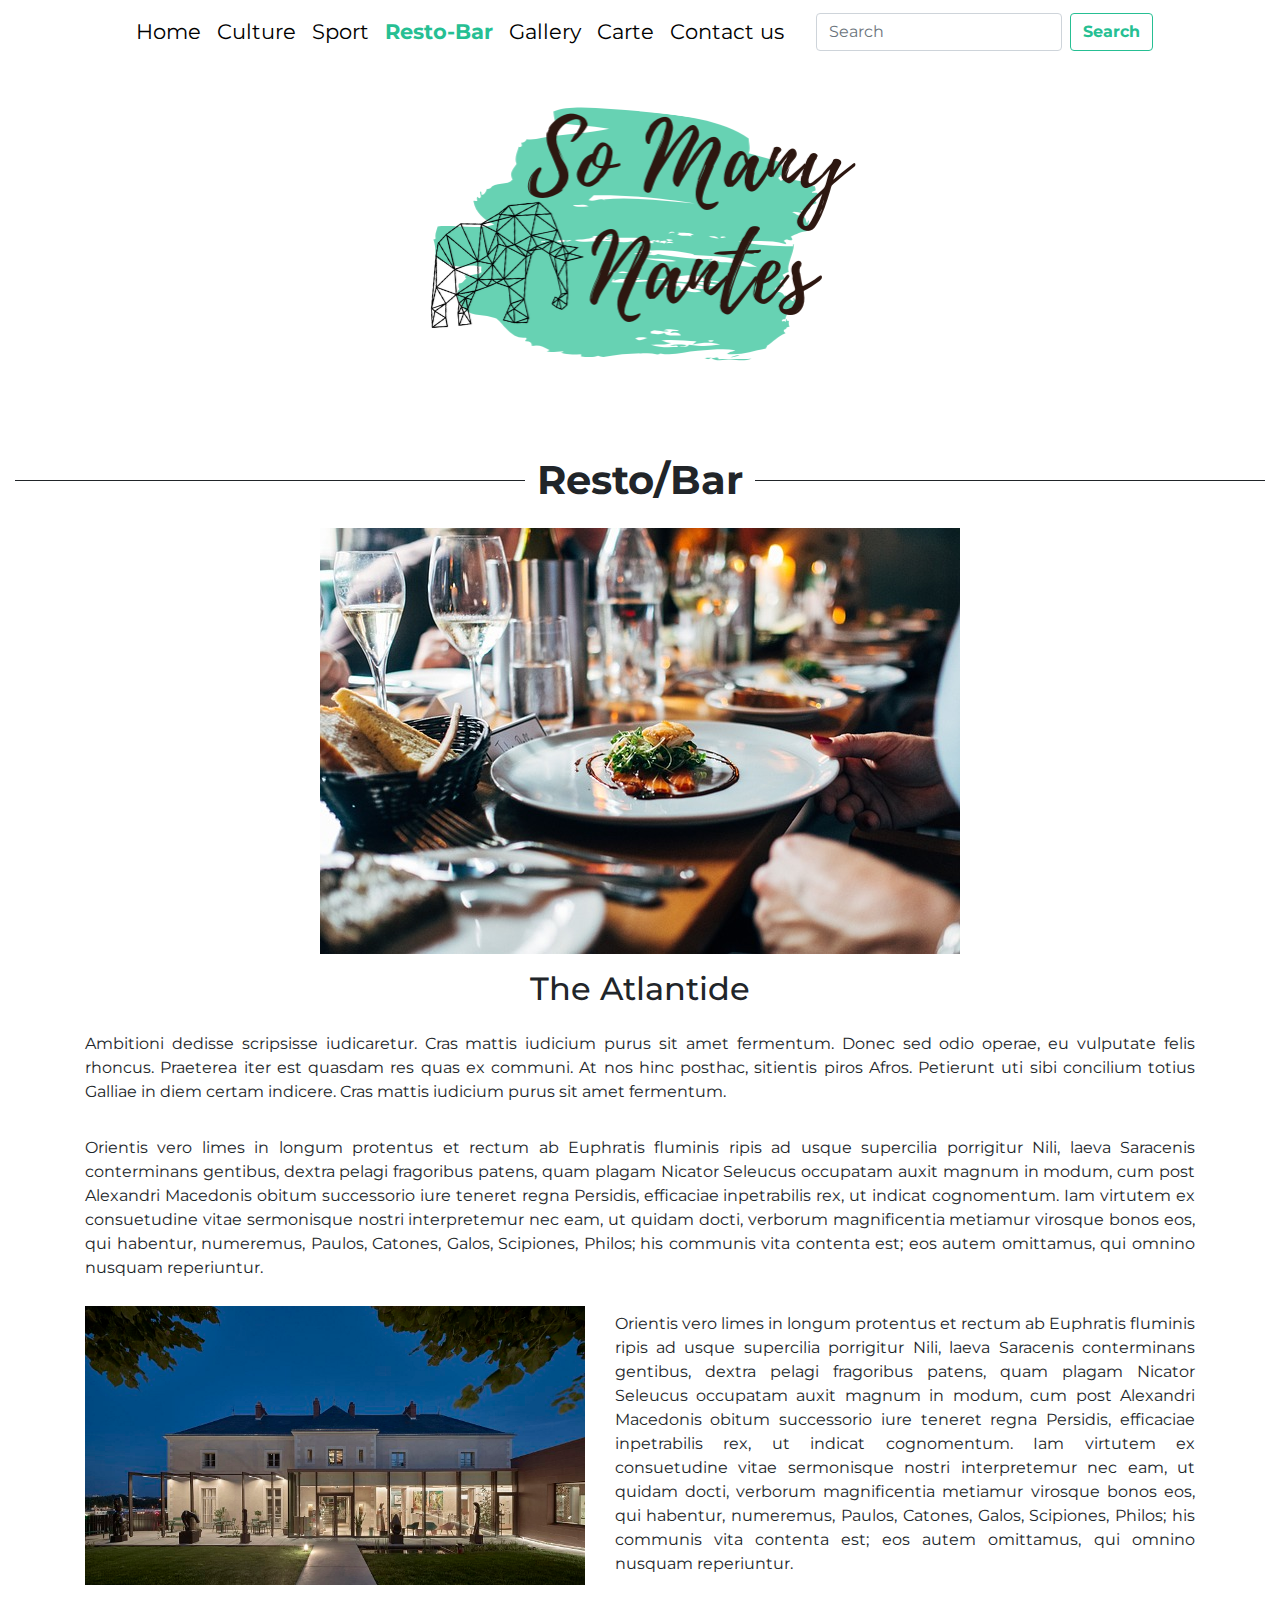
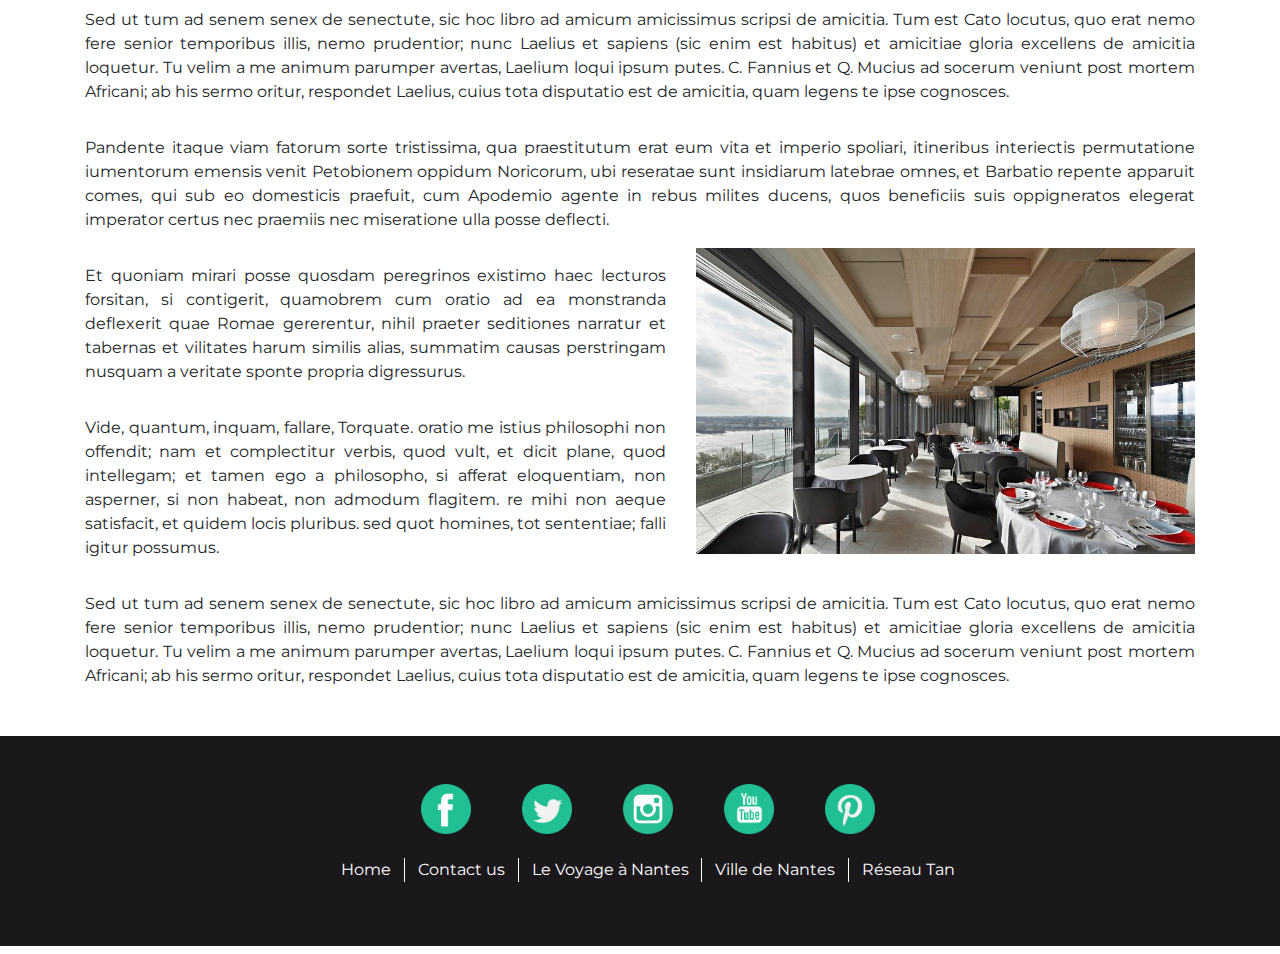
<file: ArticleBar.html>
<!DOCTYPE html>
<html lang="en">

<head>
  <meta charset="UTF-8">
  <meta name="viewport" content="width=device-width, initial-scale=1, shrink-to-fit=no">
  <link rel="stylesheet" href="https://stackpath.bootstrapcdn.com/bootstrap/4.3.1/css/bootstrap.min.css"
    integrity="sha384-ggOyR0iXCbMQv3Xipma34MD+dH/1fQ784/j6cY/iJTQUOhcWr7x9JvoRxT2MZw1T" crossorigin="anonymous">
  <link href="https://raw.githubusercontent.com/daneden/animate.css/master/animate.css" rel="stylesheet">
  <link rel="stylesheet" href="style.css">
  <title>So Many Nantes</title>

  <link href="https://fonts.googleapis.com/css?family=Montserrat" rel="stylesheet">

</head>

<body>
  <!--Start navbar-->
  <div class="container-fluid">
    <header>
      <div class="row pt-5 my-5 justify-content-center">
        <div class="flip-box">
          <div class="flip-box-inner">
            <div class="flip-box-front">
              <img src="images/so-many-nantes3.png" alt="..." style="width:27.19em; height:16.5em;">
            </div>
            <div class="flip-box-back">
              <h2>Nantes</h2>
              <p>What an amazing city</p>
            </div>
          </div>
        </div>
      </div>
      <nav class="navbar navbar-expand-lg fixed-top navbar-light bg-white">
        <button class="navbar-toggler" type="button" data-toggle="collapse" data-target="#navbarNavAltMarkup" aria-controls="navbarNavAltMarkup" aria-expanded="false" aria-label="Toggle navigation">
          <span class="navbar-toggler-icon"></span>
        </button>
        <div class="collapse navbar-collapse justify-content-center" id="navbarNavAltMarkup">
          <div class="navbar-nav pr-4 textnavbar">
            <a class="ll nav-item nav-link" style="color: black;" href="index.html">Home</a>
            <a class="ll nav-item nav-link" href="pageCulture.html" style="color: black;">Culture</a>
            <a class="ll nav-item nav-link" href="pageSport.html" style="color: black;">Sport</a>
            <a class="ll nav-item nav-link textactive" href="pageBar.html" style="color: #26bf93;">Resto-Bar</a>
            <a class="ll nav-item nav-link" href="pageGallery.html" style="color: black;">Gallery</a>
            <a class="ll nav-item nav-link" href="map.html" style="color: black;">Carte</a>
            <a class="ll nav-item nav-link" href="pageContact.html" style="color: black;">Contact us</a>
          </div>
          <form class="form-inline search-right justify-content-end">
            <input class="form-control mr-sm-2" type="search" placeholder="Search" aria-label="Search">
            <button class="btn btn-outline-success my-2 my-sm-0 newcolorbutton" type="submit">Search</button>
          </form>
        </div>
      </nav>
    </header>
  </div>
  <!--End navbar-->

  <!--start article-->
  <div class="container-fluid pt-5 mt-5">
    <h1 class="text-center">Resto/Bar</h1>
  </div>
  <div class="container pt-3 mb-5">
    <img src="images/bartitre.jpg" class="mx-auto d-block img-fluid" alt="elephant" />
    <h2 class="text-center pt-3">The Atlantide</h2>
    <p class="text-justify pt-3">Ambitioni dedisse scripsisse iudicaretur. Cras mattis iudicium purus sit amet
      fermentum.
      Donec sed odio operae, eu vulputate felis rhoncus. Praeterea iter est quasdam res quas ex communi. At nos hinc
      posthac, sitientis piros Afros. Petierunt uti sibi concilium totius Galliae in diem certam indicere. Cras mattis
      iudicium purus sit amet fermentum.</p>
    <p class="text-justify pt-3">Orientis vero limes in longum protentus et rectum ab Euphratis fluminis ripis ad usque supercilia porrigitur
      Nili, laeva Saracenis conterminans gentibus, dextra pelagi fragoribus patens, quam plagam Nicator Seleucus
      occupatam auxit magnum in modum, cum post Alexandri Macedonis obitum successorio iure teneret regna Persidis,
      efficaciae inpetrabilis rex, ut indicat cognomentum.

      Iam virtutem ex consuetudine vitae sermonisque nostri interpretemur nec eam, ut quidam docti, verborum
      magnificentia metiamur virosque bonos eos, qui habentur, numeremus, Paulos, Catones, Galos, Scipiones, Philos; his
      communis vita contenta est; eos autem omittamus, qui omnino nusquam reperiuntur.</p>

    <img src="images/articlebar1.jpg" class="float-left" alt="elephant" style="margin-top:10px; margin-bottom:5px; margin-right:30px; width :45%;" />

    <p class="text-justify pt-3">Orientis vero limes in longum protentus et rectum ab Euphratis fluminis ripis ad usque supercilia porrigitur
      Nili, laeva Saracenis conterminans gentibus, dextra pelagi fragoribus patens, quam plagam Nicator Seleucus
      occupatam auxit magnum in modum, cum post Alexandri Macedonis obitum successorio iure teneret regna Persidis,
      efficaciae inpetrabilis rex, ut indicat cognomentum.

      Iam virtutem ex consuetudine vitae sermonisque nostri interpretemur nec eam, ut quidam docti, verborum
      magnificentia metiamur virosque bonos eos, qui habentur, numeremus, Paulos, Catones, Galos, Scipiones, Philos; his
      communis vita contenta est; eos autem omittamus, qui omnino nusquam reperiuntur.</p>
    <p class="text-justify pt-3">
      Sed ut tum ad senem senex de senectute, sic hoc libro ad amicum amicissimus scripsi de amicitia. Tum est Cato
      locutus, quo erat nemo fere senior temporibus illis, nemo prudentior; nunc Laelius et sapiens (sic enim est
      habitus) et amicitiae gloria excellens de amicitia loquetur. Tu velim a me animum parumper avertas, Laelium loqui
      ipsum putes. C. Fannius et Q. Mucius ad socerum veniunt post mortem Africani; ab his sermo oritur, respondet
      Laelius, cuius tota disputatio est de amicitia, quam legens te ipse cognosces.
    </p>
    <p class="text-justify pt-3">
      Pandente itaque viam fatorum sorte tristissima, qua praestitutum erat eum vita et imperio spoliari, itineribus
      interiectis permutatione iumentorum emensis venit Petobionem oppidum Noricorum, ubi reseratae sunt insidiarum
      latebrae omnes, et Barbatio repente apparuit comes, qui sub eo domesticis praefuit, cum Apodemio agente in rebus
      milites ducens, quos beneficiis suis oppigneratos elegerat imperator certus nec praemiis nec miseratione ulla
      posse deflecti.
    </p>

    <img src="images/articlebar2.jpg" class="float-right" alt="elephant" style="margin-bottom:5px; margin-left:30px; width :45%;" />

    <p class="text-justify pt-3">
      Et quoniam mirari posse quosdam peregrinos existimo haec lecturos forsitan, si contigerit, quamobrem cum oratio ad
      ea monstranda deflexerit quae Romae gererentur, nihil praeter seditiones narratur et tabernas et vilitates harum
      similis alias, summatim causas perstringam nusquam a veritate sponte propria digressurus.
    </p>

    <p class="text-justify pt-3">
      Vide, quantum, inquam, fallare, Torquate. oratio me istius philosophi non offendit; nam et complectitur verbis,
      quod vult, et dicit plane, quod intellegam; et tamen ego a philosopho, si afferat eloquentiam, non asperner, si
      non habeat, non admodum flagitem. re mihi non aeque satisfacit, et quidem locis pluribus. sed quot homines, tot
      sententiae; falli igitur possumus.
    </p>
    <p class="text-justify pt-3">
      Sed ut tum ad senem senex de senectute, sic hoc libro ad amicum amicissimus scripsi de amicitia. Tum est Cato
      locutus, quo erat nemo fere senior temporibus illis, nemo prudentior; nunc Laelius et sapiens (sic enim est
      habitus) et amicitiae gloria excellens de amicitia loquetur. Tu velim a me animum parumper avertas, Laelium loqui
      ipsum putes. C. Fannius et Q. Mucius ad socerum veniunt post mortem Africani; ab his sermo oritur, respondet
      Laelius, cuius tota disputatio est de amicitia, quam legens te ipse cognosces.
    </p>
  </div>
  <!--End article-->

  <!--Footer starts here-->
  <footer class="footer">
    <div class="container-fluid m-2 p-5">
      <div class="row justify-content-center">
        <div class="social col-1"> 
          <a href="https://fr-fr.facebook.com/wildcodeschool/" target="_blank"><img src="images/facebook.png" alt="facebook logo"></a>
        </div>
        <div class="social col-1">
            <a href="https://twitter.com/wildcodeschool" target="_blank"><img src="images/twitter.png" alt="twitter logo"></a>
        </div>
        <div class="social col-1">
          <a href="https://www.instagram.com/wildcodeschool/?hl=fr" target="_blank"><img src="images/instagram-logo.png" alt="instagram logo"></a>
        </div>
        <div class="social col-1">
        <a href="https://www.youtube.com/channel/UCi99G_0QPx5sYsK8zdvQzfw" target="_blank"> <img src="images/youtube.png" alt="youtube logo"></a>
        </div>
        <div class="social col-1">
          <a href="https://www.pinterest.fr/" target="_blank"><img src="images/pinterest.png" alt="pinterest logo"></a>
        </div>
      </div>
      <div class="row justify-content-center pt-4">
          <p class="separate"><a href="index.html" title="Home">Home</a></p>
          <p class="separate"><a href="pageContact.html" title="Contact us">Contact us </a></p>
          <p class="separate"><a href="https://www.levoyageanantes.fr/?" title="Le Voyage à Nantes" target="_blank"> Le Voyage à Nantes</a></p>
          <p class="separate"><a href="https://www.nantes.fr/home.html" target="_blank">Ville de Nantes</a></p>
          <p class="separate1"><a href="https://www.tan.fr/" target="_blank">Réseau Tan</a></p>
      </div>
    </div>
  </footer>
  <!--Footer ends here-->

  <script src="https://code.jquery.com/jquery-3.3.1.slim.min.js"
    integrity="sha384-q8i/X+965DzO0rT7abK41JStQIAqVgRVzpbzo5smXKp4YfRvH+8abtTE1Pi6jizo"
    crossorigin="anonymous"></script>
  <script src="https://cdnjs.cloudflare.com/ajax/libs/popper.js/1.14.7/umd/popper.min.js"
    integrity="sha384-UO2eT0CpHqdSJQ6hJty5KVphtPhzWj9WO1clHTMGa3JDZwrnQq4sF86dIHNDz0W1"
    crossorigin="anonymous"></script>
  <script src="https://stackpath.bootstrapcdn.com/bootstrap/4.3.1/js/bootstrap.min.js"
    integrity="sha384-JjSmVgyd0p3pXB1rRibZUAYoIIy6OrQ6VrjIEaFf/nJGzIxFDsf4x0xIM+B07jRM"
    crossorigin="anonymous"></script>
</body>

</html>
</file>
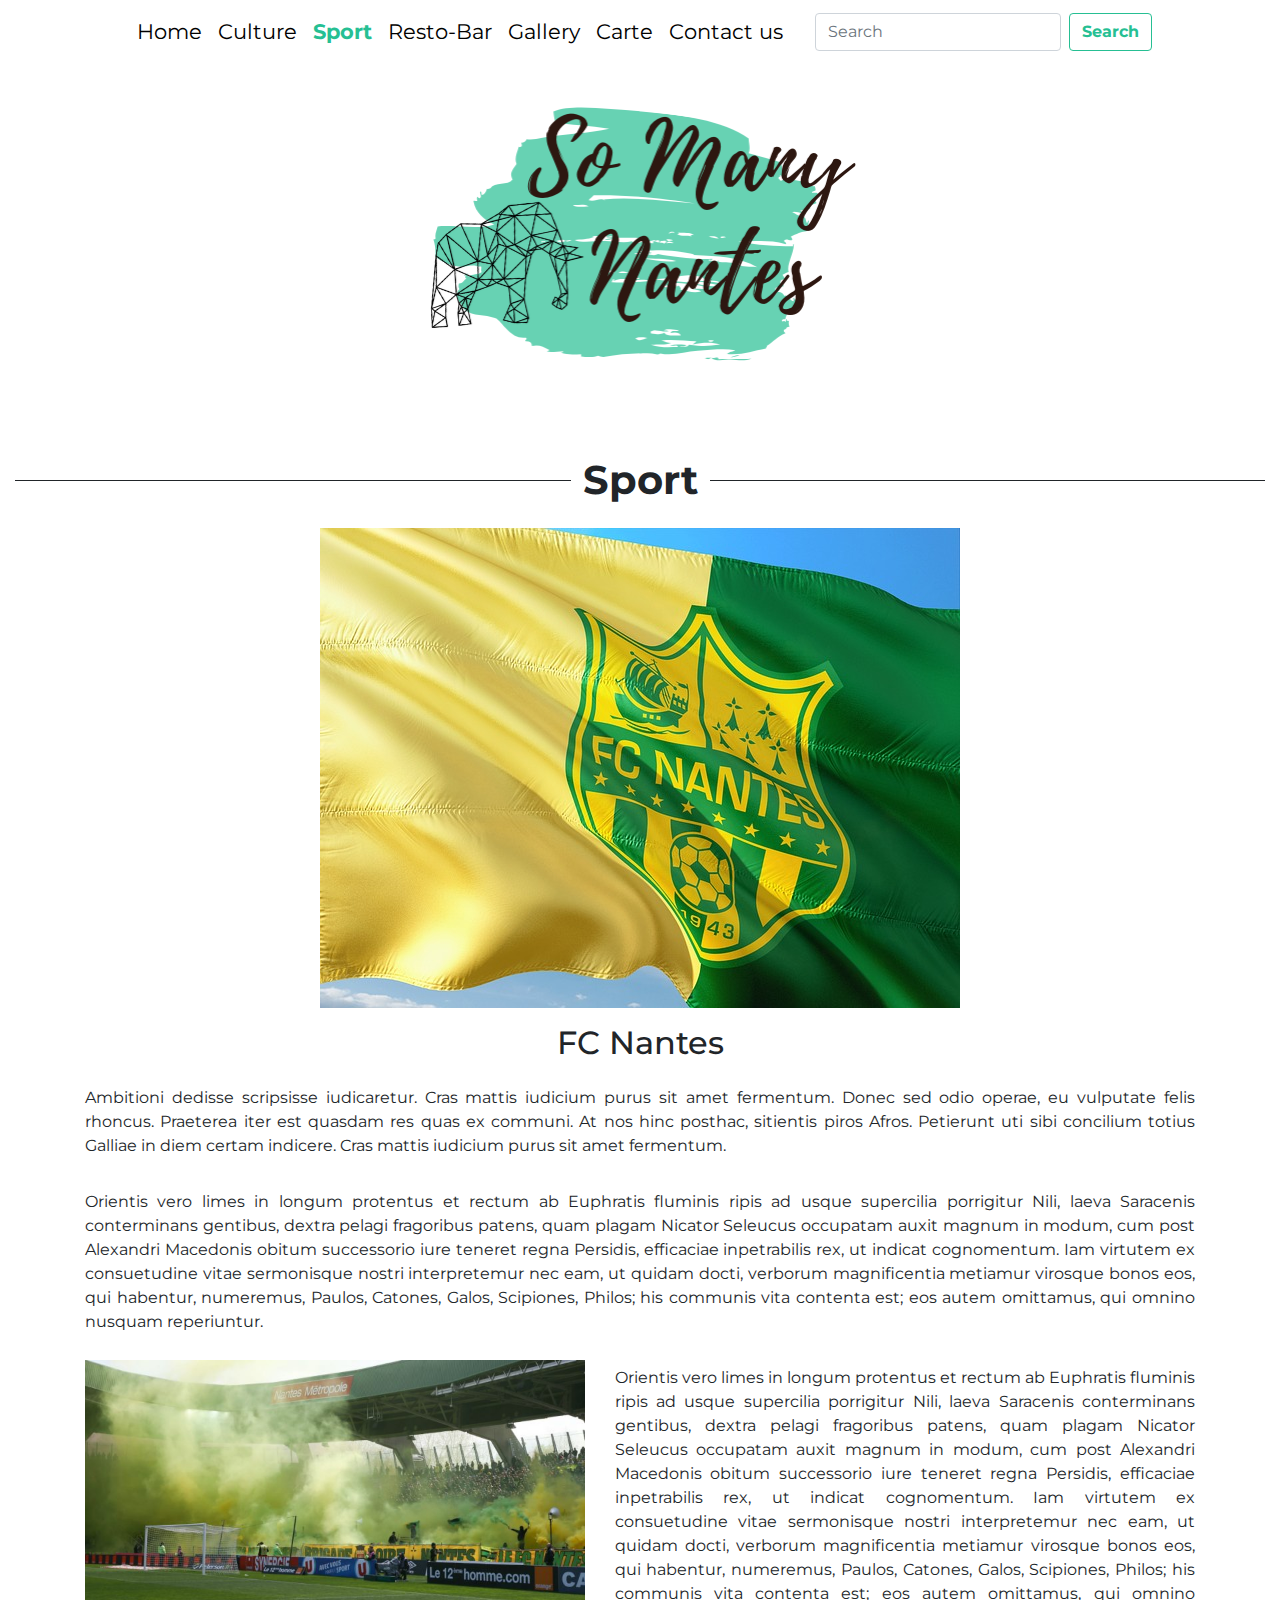
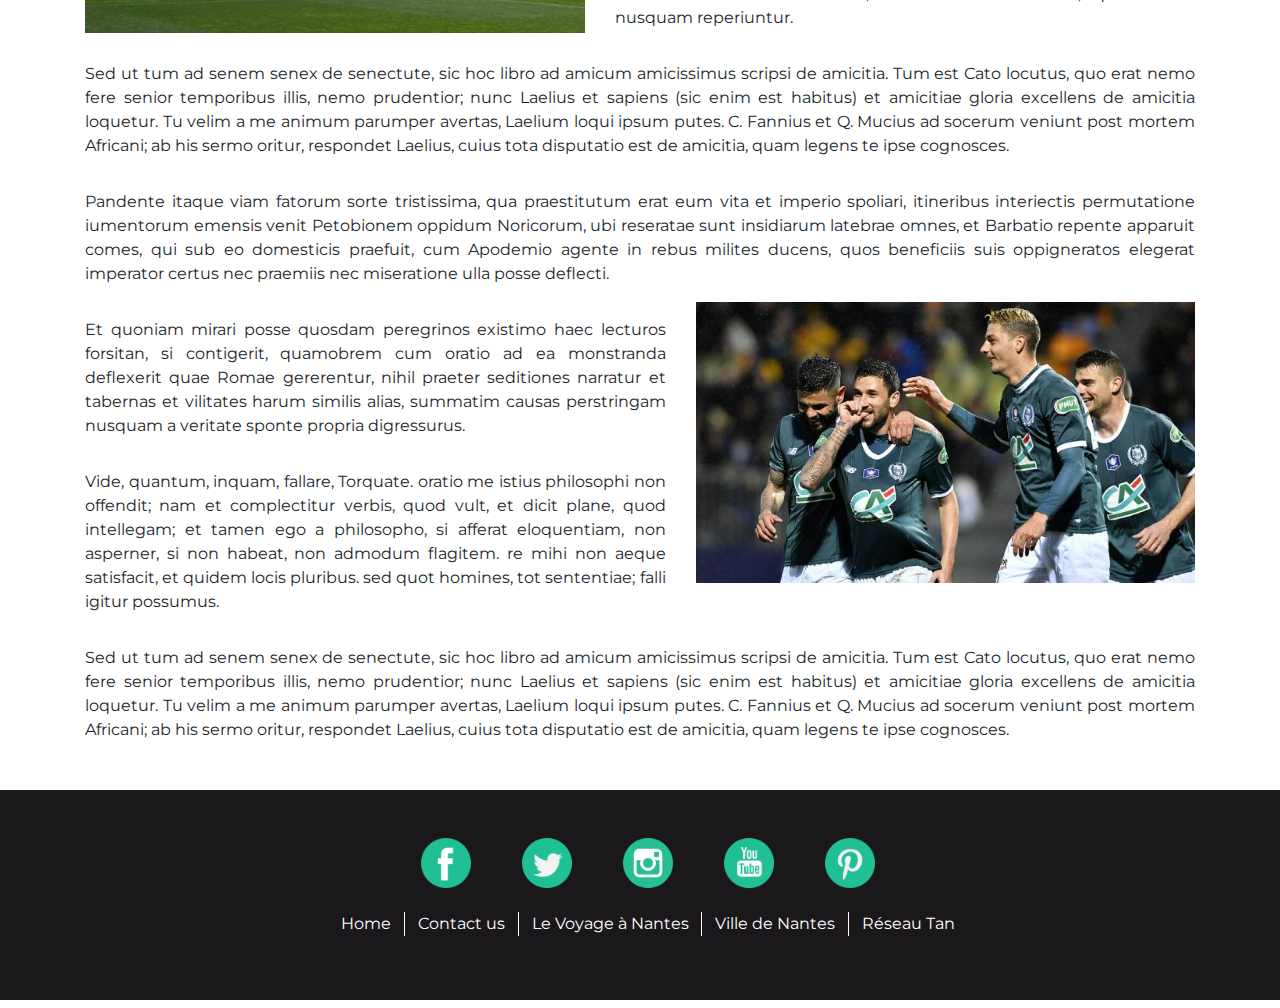
<file: ArticleSport.html>
<!DOCTYPE html>
<html lang="en">

<head>
  <meta charset="UTF-8">
  <meta name="viewport" content="width=device-width, initial-scale=1, shrink-to-fit=no">
  <link rel="stylesheet" href="https://stackpath.bootstrapcdn.com/bootstrap/4.3.1/css/bootstrap.min.css"
    integrity="sha384-ggOyR0iXCbMQv3Xipma34MD+dH/1fQ784/j6cY/iJTQUOhcWr7x9JvoRxT2MZw1T" crossorigin="anonymous">
  <link href="https://raw.githubusercontent.com/daneden/animate.css/master/animate.css" rel="stylesheet">
  <link rel="stylesheet" href="style.css">
  <title>So Many Nantes</title>

  <link href="https://fonts.googleapis.com/css?family=Montserrat" rel="stylesheet">

</head>

<body>
  <!--Start navbar-->
  <div class="container-fluid">
    <header>
      <div class="row pt-5 my-5 justify-content-center">
        <div class="flip-box">
          <div class="flip-box-inner">
            <div class="flip-box-front">
              <img src="images/so-many-nantes3.png" alt="..." style="width:27.19em; height:16.5em;">
            </div>
            <div class="flip-box-back">
              <h2>Nantes</h2>
              <p>What an amazing city</p>
            </div>
          </div>
        </div>
      </div>
      <nav class="navbar navbar-expand-lg fixed-top navbar-light bg-white">
        <button class="navbar-toggler" type="button" data-toggle="collapse" data-target="#navbarNavAltMarkup" aria-controls="navbarNavAltMarkup" aria-expanded="false" aria-label="Toggle navigation">
          <span class="navbar-toggler-icon"></span>
        </button>
        <div class="collapse navbar-collapse justify-content-center" id="navbarNavAltMarkup">
          <div class="navbar-nav pr-4 textnavbar">
            <a class="ll nav-item nav-link" style="color: black;" href="index.html">Home</a>
            <a class="ll nav-item nav-link" href="pageCulture.html" style="color: black;">Culture</a>
            <a class="ll nav-item nav-link textactive" href="pageSport.html" style="color: #26bf93;">Sport</a>
            <a class="ll nav-item nav-link" href="pageBar.html" style="color: black;">Resto-Bar</a>
            <a class="ll nav-item nav-link" href="pageGallery.html" style="color: black;">Gallery</a>
            <a class="ll nav-item nav-link" href="map.html" style="color: black;">Carte</a>
            <a class="ll nav-item nav-link" href="pageContact.html" style="color: black;">Contact us</a>
          </div>
          <form class="form-inline search-right justify-content-end">
            <input class="form-control mr-sm-2" type="search" placeholder="Search" aria-label="Search">
            <button class="btn btn-outline-success my-2 my-sm-0 newcolorbutton" type="submit">Search</button>
          </form>
        </div>
      </nav>
    </header>
  </div>
  <!--End navbar-->

  <!--start article-->
  <div class="container-fluid pt-5 mt-5">
    <h1 class="text-center">Sport</h1>
  </div>
  <div class="container pt-3 mb-5">
    <img src="images/aticlesporttitre.jpg" class="mx-auto d-block img-fluid" alt="elephant" />
    <h2 class="text-center pt-3">FC Nantes</h2>
    <p class="text-justify pt-3">Ambitioni dedisse scripsisse iudicaretur. Cras mattis iudicium purus sit amet
      fermentum.
      Donec sed odio operae, eu vulputate felis rhoncus. Praeterea iter est quasdam res quas ex communi. At nos hinc
      posthac, sitientis piros Afros. Petierunt uti sibi concilium totius Galliae in diem certam indicere. Cras mattis
      iudicium purus sit amet fermentum.</p>
    <p class="text-justify pt-3">Orientis vero limes in longum protentus et rectum ab Euphratis fluminis ripis ad usque supercilia porrigitur
      Nili, laeva Saracenis conterminans gentibus, dextra pelagi fragoribus patens, quam plagam Nicator Seleucus
      occupatam auxit magnum in modum, cum post Alexandri Macedonis obitum successorio iure teneret regna Persidis,
      efficaciae inpetrabilis rex, ut indicat cognomentum.

      Iam virtutem ex consuetudine vitae sermonisque nostri interpretemur nec eam, ut quidam docti, verborum
      magnificentia metiamur virosque bonos eos, qui habentur, numeremus, Paulos, Catones, Galos, Scipiones, Philos; his
      communis vita contenta est; eos autem omittamus, qui omnino nusquam reperiuntur.</p>

    <img src="images/articlesport1.jpg" class="float-left" alt="elephant" style="margin-top:10px; margin-bottom:5px; margin-right:30px; width: 45%;" />

    <p class="text-justify pt-3">Orientis vero limes in longum protentus et rectum ab Euphratis fluminis ripis ad usque supercilia porrigitur
      Nili, laeva Saracenis conterminans gentibus, dextra pelagi fragoribus patens, quam plagam Nicator Seleucus
      occupatam auxit magnum in modum, cum post Alexandri Macedonis obitum successorio iure teneret regna Persidis,
      efficaciae inpetrabilis rex, ut indicat cognomentum.

      Iam virtutem ex consuetudine vitae sermonisque nostri interpretemur nec eam, ut quidam docti, verborum
      magnificentia metiamur virosque bonos eos, qui habentur, numeremus, Paulos, Catones, Galos, Scipiones, Philos; his
      communis vita contenta est; eos autem omittamus, qui omnino nusquam reperiuntur.</p>
    <p class="text-justify pt-3">
      Sed ut tum ad senem senex de senectute, sic hoc libro ad amicum amicissimus scripsi de amicitia. Tum est Cato
      locutus, quo erat nemo fere senior temporibus illis, nemo prudentior; nunc Laelius et sapiens (sic enim est
      habitus) et amicitiae gloria excellens de amicitia loquetur. Tu velim a me animum parumper avertas, Laelium loqui
      ipsum putes. C. Fannius et Q. Mucius ad socerum veniunt post mortem Africani; ab his sermo oritur, respondet
      Laelius, cuius tota disputatio est de amicitia, quam legens te ipse cognosces.
    </p>
    <p class="text-justify pt-3">
      Pandente itaque viam fatorum sorte tristissima, qua praestitutum erat eum vita et imperio spoliari, itineribus
      interiectis permutatione iumentorum emensis venit Petobionem oppidum Noricorum, ubi reseratae sunt insidiarum
      latebrae omnes, et Barbatio repente apparuit comes, qui sub eo domesticis praefuit, cum Apodemio agente in rebus
      milites ducens, quos beneficiis suis oppigneratos elegerat imperator certus nec praemiis nec miseratione ulla
      posse deflecti.
    </p>

    <img src="images/articlesport2.jpg" class="float-right" alt="elephant" style="margin-bottom:5px; margin-left:30px; width: 45%;" />

    <p class="text-justify pt-3">
      Et quoniam mirari posse quosdam peregrinos existimo haec lecturos forsitan, si contigerit, quamobrem cum oratio ad
      ea monstranda deflexerit quae Romae gererentur, nihil praeter seditiones narratur et tabernas et vilitates harum
      similis alias, summatim causas perstringam nusquam a veritate sponte propria digressurus.
    </p>

    <p class="text-justify pt-3">
      Vide, quantum, inquam, fallare, Torquate. oratio me istius philosophi non offendit; nam et complectitur verbis,
      quod vult, et dicit plane, quod intellegam; et tamen ego a philosopho, si afferat eloquentiam, non asperner, si
      non habeat, non admodum flagitem. re mihi non aeque satisfacit, et quidem locis pluribus. sed quot homines, tot
      sententiae; falli igitur possumus.
    </p>
    <p class="text-justify pt-3">
      Sed ut tum ad senem senex de senectute, sic hoc libro ad amicum amicissimus scripsi de amicitia. Tum est Cato
      locutus, quo erat nemo fere senior temporibus illis, nemo prudentior; nunc Laelius et sapiens (sic enim est
      habitus) et amicitiae gloria excellens de amicitia loquetur. Tu velim a me animum parumper avertas, Laelium loqui
      ipsum putes. C. Fannius et Q. Mucius ad socerum veniunt post mortem Africani; ab his sermo oritur, respondet
      Laelius, cuius tota disputatio est de amicitia, quam legens te ipse cognosces.
    </p>
  </div>
  <!--End article-->

  <!--Footer starts here-->
  <footer class="footer">
    <div class="container-fluid m-2 p-5">
      <div class="row justify-content-center">
        <div class="social col-1"> 
          <a href="https://fr-fr.facebook.com/wildcodeschool/" target="_blank"><img src="images/facebook.png" alt="facebook logo"></a>
        </div>
        <div class="social col-1">
            <a href="https://twitter.com/wildcodeschool" target="_blank"><img src="images/twitter.png" alt="twitter logo"></a>
        </div>
        <div class="social col-1">
          <a href="https://www.instagram.com/wildcodeschool/?hl=fr" target="_blank"><img src="images/instagram-logo.png" alt="instagram logo"></a>
        </div>
        <div class="social col-1">
        <a href="https://www.youtube.com/channel/UCi99G_0QPx5sYsK8zdvQzfw" target="_blank"> <img src="images/youtube.png" alt="youtube logo"></a>
        </div>
        <div class="social col-1">
          <a href="https://www.pinterest.fr/" target="_blank"><img src="images/pinterest.png" alt="pinterest logo"></a>
        </div>
      </div>
      <div class="row justify-content-center pt-4">
          <p class="separate"><a href="index.html" title="Home">Home</a></p>
          <p class="separate"><a href="pageContact.html" title="Contact us">Contact us </a></p>
          <p class="separate"><a href="https://www.levoyageanantes.fr/?" title="Le Voyage à Nantes" target="_blank"> Le Voyage à Nantes</a></p>
          <p class="separate"><a href="https://www.nantes.fr/home.html" target="_blank">Ville de Nantes</a></p>
          <p class="separate1"><a href="https://www.tan.fr/" target="_blank">Réseau Tan</a></p>
      </div>
    </div>
  </footer>
  <!--Footer ends here-->

  <script src="https://code.jquery.com/jquery-3.3.1.slim.min.js"
    integrity="sha384-q8i/X+965DzO0rT7abK41JStQIAqVgRVzpbzo5smXKp4YfRvH+8abtTE1Pi6jizo"
    crossorigin="anonymous"></script>
  <script src="https://cdnjs.cloudflare.com/ajax/libs/popper.js/1.14.7/umd/popper.min.js"
    integrity="sha384-UO2eT0CpHqdSJQ6hJty5KVphtPhzWj9WO1clHTMGa3JDZwrnQq4sF86dIHNDz0W1"
    crossorigin="anonymous"></script>
  <script src="https://stackpath.bootstrapcdn.com/bootstrap/4.3.1/js/bootstrap.min.js"
    integrity="sha384-JjSmVgyd0p3pXB1rRibZUAYoIIy6OrQ6VrjIEaFf/nJGzIxFDsf4x0xIM+B07jRM"
    crossorigin="anonymous"></script>
</body>

</html>
</file>
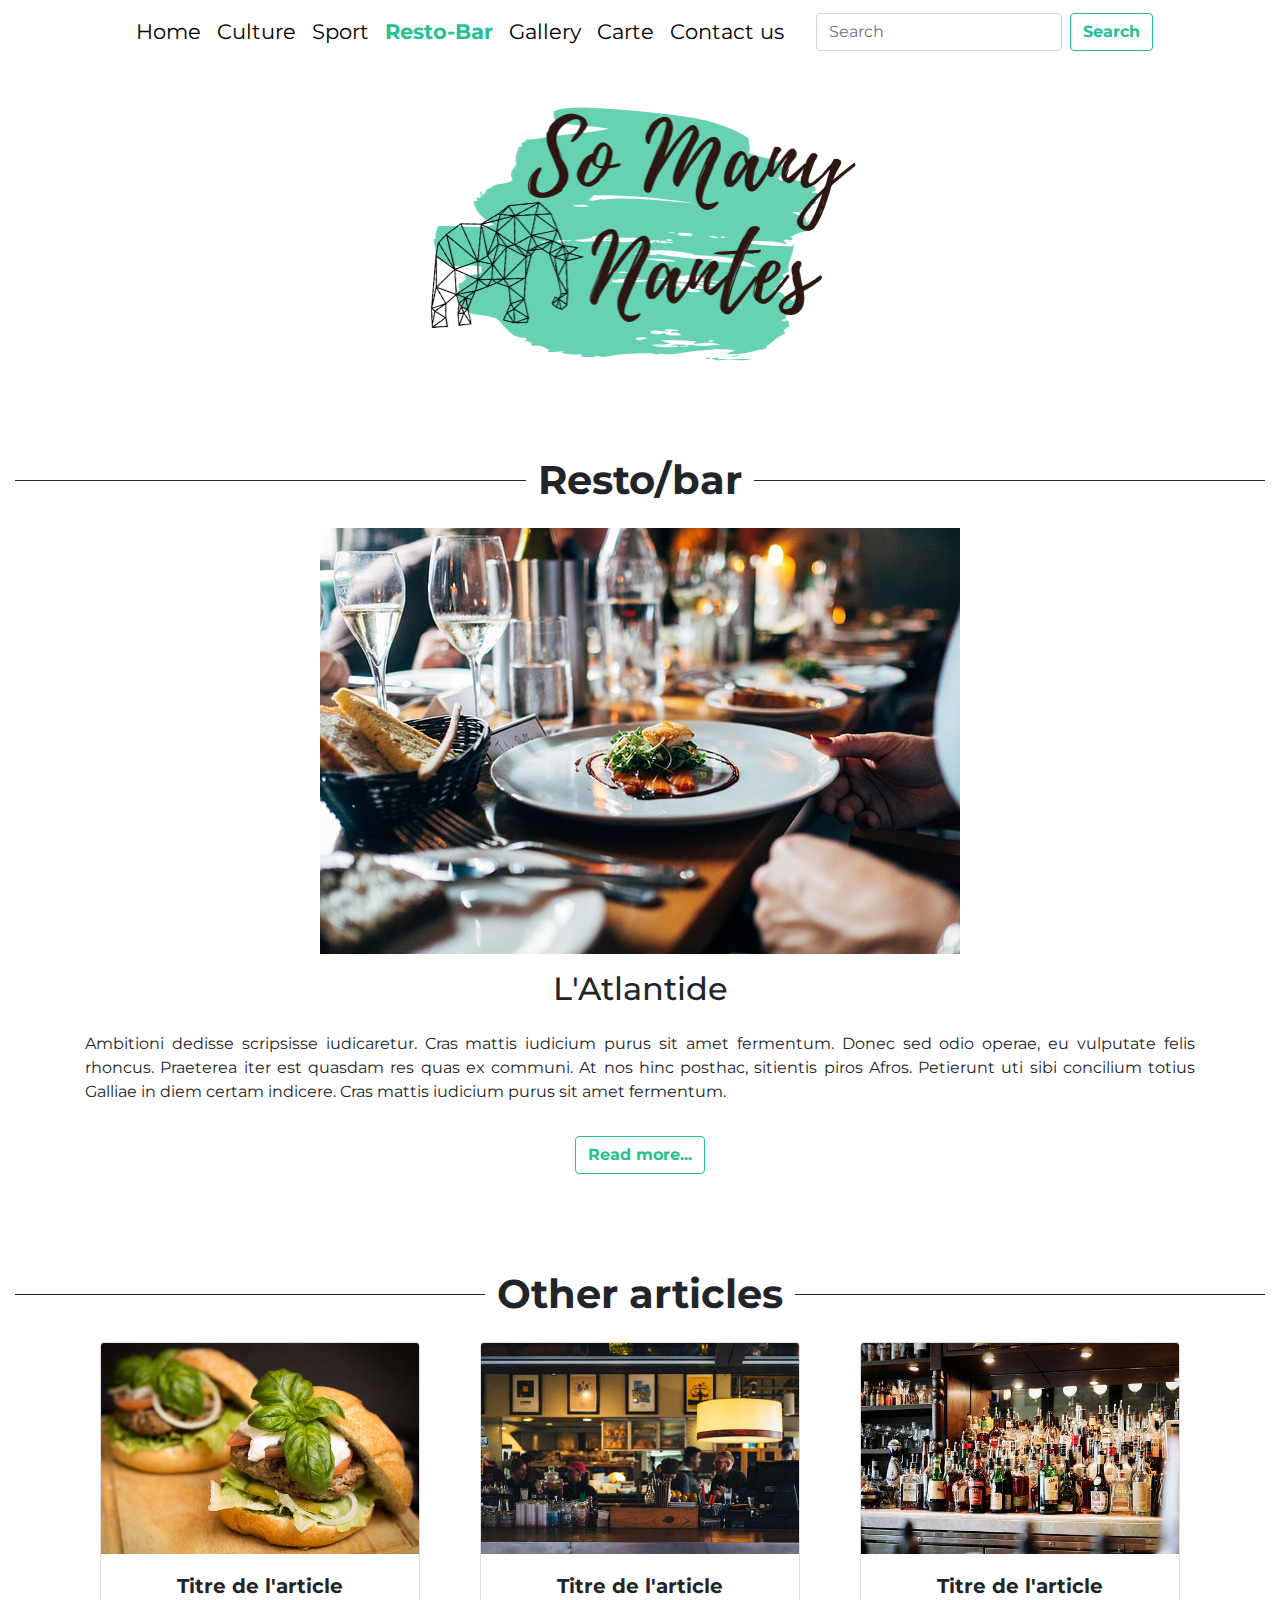
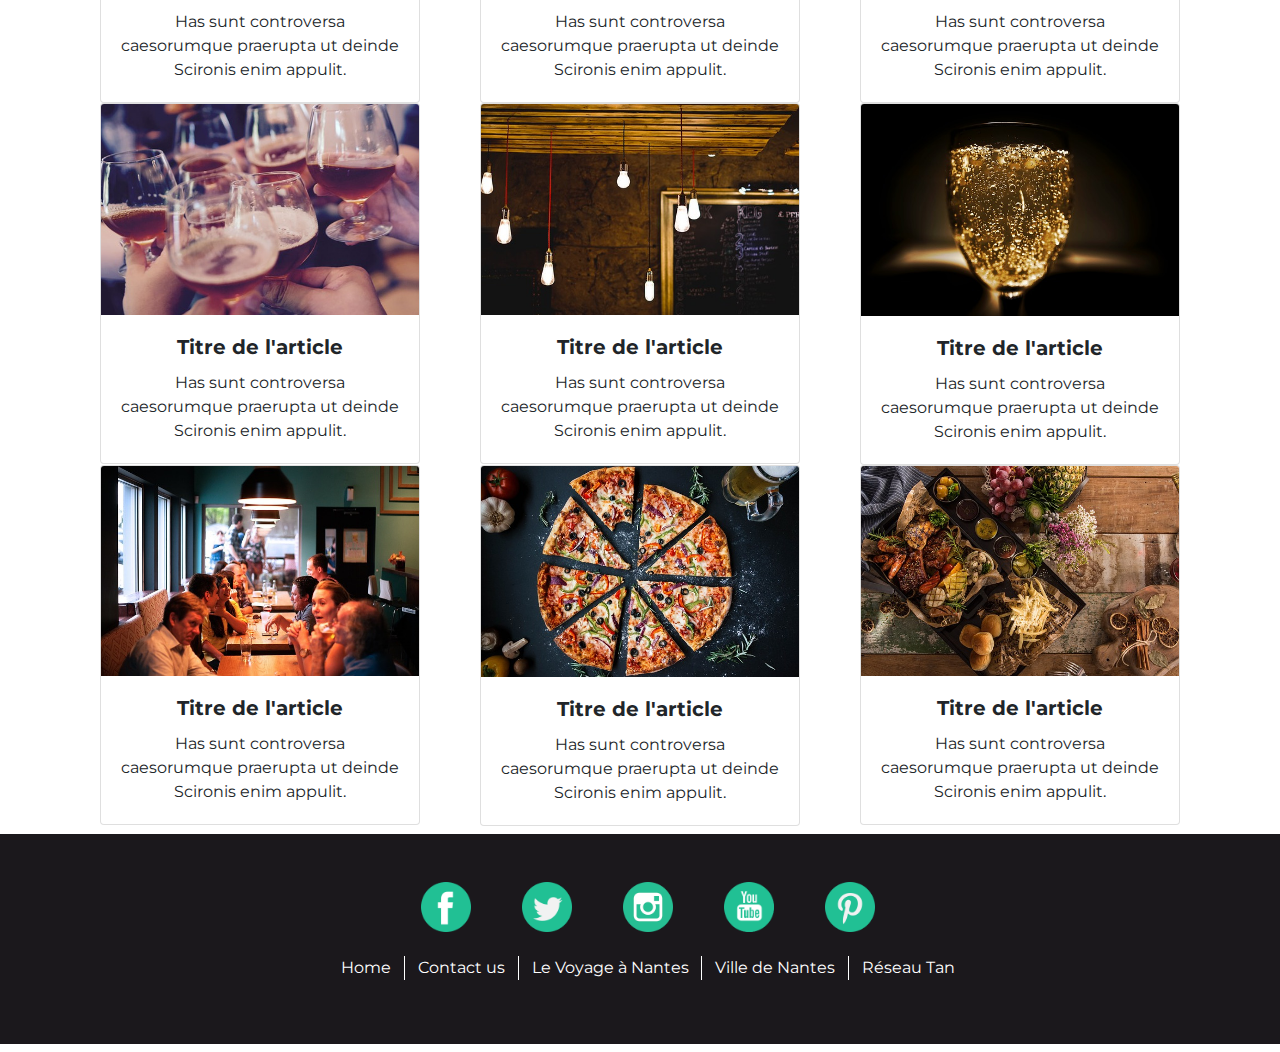
<file: pageBar.html>
<!DOCTYPE html>
<html lang="en">

<head>
  <meta charset="UTF-8">
  <meta name="viewport" content="width=device-width, initial-scale=1, shrink-to-fit=no">
  <link rel="stylesheet" href="https://stackpath.bootstrapcdn.com/bootstrap/4.3.1/css/bootstrap.min.css"
    integrity="sha384-ggOyR0iXCbMQv3Xipma34MD+dH/1fQ784/j6cY/iJTQUOhcWr7x9JvoRxT2MZw1T" crossorigin="anonymous">
  <link href="https://raw.githubusercontent.com/daneden/animate.css/master/animate.css" rel="stylesheet">
  <link rel="stylesheet" href="style.css">
  <title>So Many Nantes</title>
  <link href="https://fonts.googleapis.com/css?family=Montserrat" rel="stylesheet">

</head>

<body>
  <!--Start navbar-->
  <div class="container-fluid">
    <header>
      <div class="row pt-5 my-5 justify-content-center">
        <div class="flip-box">
          <div class="flip-box-inner">
            <div class="flip-box-front">
              <img src="images/so-many-nantes3.png" alt="..." style="width:27.19em; height:16.5em;">
            </div>
            <div class="flip-box-back">
              <h2>Nantes</h2>
              <p>What an amazing city</p>
            </div>
          </div>
        </div>
      </div>
      <nav class="navbar navbar-expand-lg fixed-top navbar-light bg-white">
        <button class="navbar-toggler" type="button" data-toggle="collapse" data-target="#navbarNavAltMarkup" aria-controls="navbarNavAltMarkup" aria-expanded="false" aria-label="Toggle navigation">
          <span class="navbar-toggler-icon"></span>
        </button>
        <div class="collapse navbar-collapse justify-content-center" id="navbarNavAltMarkup">
          <div class="navbar-nav pr-4 textnavbar">
            <a class="ll nav-item nav-link" style="color: black;" href="index.html">Home</a>
            <a class="ll nav-item nav-link" href="pageCulture.html" style="color: black;">Culture</a>
            <a class="ll nav-item nav-link" href="pageSport.html" style="color: black;">Sport</a>
            <a class="ll nav-item nav-link textactive" href="pageBar.html" style="color: #26bf93;">Resto-Bar</a>
            <a class="ll nav-item nav-link" href="pageGallery.html" style="color: black;">Gallery</a>
            <a class="ll nav-item nav-link" href="map.html" style="color: black;">Carte</a>
            <a class="ll nav-item nav-link" href="pageContact.html" style="color: black;">Contact us</a>
          </div>
          <form class="form-inline search-right justify-content-end">
            <input class="form-control mr-sm-2" type="search" placeholder="Search" aria-label="Search">
            <button class="btn btn-outline-success my-2 my-sm-0 newcolorbutton" type="submit">Search</button>
          </form>
        </div>
      </nav>
    </header>
  </div>
  <!--End navbar-->

  <!--Start First article-->
  <div class="container-fluid pt-5 mt-5">
        <h1 class="text-center">Resto/bar</h1>
      </div>
      <div class="container pt-3">
        <img src="images/bartitre.jpg" class="mx-auto d-block img-fluid" alt="Photo de montagne" />
        <h2 class="text-center pt-3">L'Atlantide</h2>
        <p class="text-justify pt-3">Ambitioni dedisse scripsisse iudicaretur. Cras mattis iudicium purus sit amet
          fermentum.
          Donec sed odio operae, eu vulputate felis rhoncus. Praeterea iter est quasdam res quas ex communi. At nos
          hinc
          posthac, sitientis piros Afros. Petierunt uti sibi concilium totius Galliae in diem certam indicere. Cras
          mattis
          iudicium purus sit amet fermentum.</p>
        <div class="row justify-content-center pt-3">
          <a href="ArticleBar.html" class="btn btn-outline-dark mx-auto d-block newcolorbutton">Read more...</a>
        </div>      </div>
      <!--End First article-->

      <div class="container-fluid pt-5 mt-5">
            <h1 class="text-center">Other articles</h1>
          </div>

  <!--Start other article-->
  <div class="container pt-3">
    <div class="Article">
      <div class="card-deck row">
        <div class="col-lg-4 col-md-6 col-sm-12">
          <div class="card text-center">
            <a href="ArticleBar.html"><img src="images/bar10.jpg" class="card-img-top" alt="..."></a>
            <div class="card-body">
              <h5 class="card-title">Titre de l'article</h5>
              <p class="card-text">Has sunt controversa caesorumque praerupta ut deinde Scironis enim appulit.</p>
            </div>
          </div>
        </div>
          <div class="col-lg-4 col-md-6 col-sm-12">
            <div class="card text-center">
              <a href="ArticleBar.html"><img src="images/bar2.jpg" class="card-img-top" alt="..."></a>
              <div class="card-body">
                <h5 class="card-title">Titre de l'article</h5>
                <p class="card-text">Has sunt controversa caesorumque praerupta ut deinde Scironis enim appulit.</p>
              </div>
            </div>
          </div>
          <div class="col-lg-4 col-md-6 col-sm-12">
            <div class="card text-center">
              <a href="ArticleBar.html"><img src="images/bar3.jpg" class="card-img-top" alt="..."></a>
              <div class="card-body">
                <h5 class="card-title">Titre de l'article</h5>
                <p class="card-text">Has sunt controversa caesorumque praerupta ut deinde Scironis enim appulit.</p>
              </div>
            </div>
          </div>
          <div class="col-lg-4 col-md-6 col-sm-12">
            <div class="card text-center">
              <a href="ArticleBar.html"><img src="images/bar4.jpg" class="card-img-top" alt="..."></a>
              <div class="card-body">
                <h5 class="card-title">Titre de l'article</h5>
                <p class="card-text">Has sunt controversa caesorumque praerupta ut deinde Scironis enim appulit.</p>
              </div>
            </div>
          </div>
          <div class="col-lg-4 col-md-6 col-sm-12">
            <div class="card text-center">
              <a href="ArticleBar.html"><img src="images/bar5.jpg" class="card-img-top" alt="..."></a>
              <div class="card-body">
                <h5 class="card-title">Titre de l'article</h5>
                <p class="card-text">Has sunt controversa caesorumque praerupta ut deinde Scironis enim appulit.</p>
              </div>
            </div>
          </div>
          <div class="col-lg-4 col-md-6 col-sm-12">
            <div class="card text-center">
              <a href="ArticleBar.html"><img src="images/bar6.jpg" class="card-img-top" alt="..."></a>
              <div class="card-body">
                <h5 class="card-title">Titre de l'article</h5>
                <p class="card-text">Has sunt controversa caesorumque praerupta ut deinde Scironis enim appulit.</p>
              </div>
            </div>
          </div>
          <div class="col-lg-4 col-md-6 col-sm-12">
            <div class="card text-center">
              <a href="ArticleBar.html"><img src="images/bar7.jpg" class="card-img-top" alt="..."></a>
              <div class="card-body">
                <h5 class="card-title">Titre de l'article</h5>
                <p class="card-text">Has sunt controversa caesorumque praerupta ut deinde Scironis enim appulit.</p>
              </div>
            </div>
          </div>
          <div class="col-lg-4 col-md-6 col-sm-12">
            <div class="card text-center">
              <a href="ArticleBar.html"><img src="images/bar8.jpg" class="card-img-top" alt="..."></a>
              <div class="card-body">
                <h5 class="card-title">Titre de l'article</h5>
                <p class="card-text">Has sunt controversa caesorumque praerupta ut deinde Scironis enim appulit.</p>
              </div>
            </div>
          </div>
          <div class="col-lg-4 col-md-6 col-sm-12">
            <div class="card text-center">
              <a href="ArticleBar.html"><img src="images/bar9.jpg" class="card-img-top" alt="..."></a>
              <div class="card-body">
                <h5 class="card-title">Titre de l'article</h5>
                <p class="card-text">Has sunt controversa caesorumque praerupta ut deinde Scironis enim appulit.</p>
              </div>
            </div>
          </div>
        </div>
      </div>
    </div>
    <!--End other article-->

  <!--Footer starts here-->
  <footer class="footer">
    <div class="container-fluid m-2 p-5">
      <div class="row justify-content-center">
        <div class="social col-1"> 
          <a href="https://fr-fr.facebook.com/wildcodeschool/" target="_blank"><img src="images/facebook.png" alt="facebook logo"></a>
        </div>
        <div class="social col-1">
            <a href="https://twitter.com/wildcodeschool" target="_blank"><img src="images/twitter.png" alt="twitter logo"></a>
        </div>
        <div class="social col-1">
          <a href="https://www.instagram.com/wildcodeschool/?hl=fr" target="_blank"><img src="images/instagram-logo.png" alt="instagram logo"></a>
        </div>
        <div class="social col-1">
        <a href="https://www.youtube.com/channel/UCi99G_0QPx5sYsK8zdvQzfw" target="_blank"> <img src="images/youtube.png" alt="youtube logo"></a>
        </div>
        <div class="social col-1">
          <a href="https://www.pinterest.fr/" target="_blank"><img src="images/pinterest.png" alt="pinterest logo"></a>
        </div>
      </div>
      <div class="row justify-content-center pt-4">
          <p class="separate"><a href="index.html" title="Home">Home</a></p>
          <p class="separate"><a href="pageContact.html" title="Contact us">Contact us </a></p>
          <p class="separate"><a href="https://www.levoyageanantes.fr/?" title="Le Voyage à Nantes" target="_blank"> Le Voyage à Nantes</a></p>
          <p class="separate"><a href="https://www.nantes.fr/home.html" target="_blank">Ville de Nantes</a></p>
          <p class="separate1"><a href="https://www.tan.fr/" target="_blank">Réseau Tan</a></p>
      </div>
    </div>
  </footer>
  <!--Footer ends here-->

    <script src="https://code.jquery.com/jquery-3.3.1.slim.min.js"
      integrity="sha384-q8i/X+965DzO0rT7abK41JStQIAqVgRVzpbzo5smXKp4YfRvH+8abtTE1Pi6jizo"
      crossorigin="anonymous"></script>
    <script src="https://cdnjs.cloudflare.com/ajax/libs/popper.js/1.14.7/umd/popper.min.js"
      integrity="sha384-UO2eT0CpHqdSJQ6hJty5KVphtPhzWj9WO1clHTMGa3JDZwrnQq4sF86dIHNDz0W1"
      crossorigin="anonymous"></script>
    <script src="https://stackpath.bootstrapcdn.com/bootstrap/4.3.1/js/bootstrap.min.js"
      integrity="sha384-JjSmVgyd0p3pXB1rRibZUAYoIIy6OrQ6VrjIEaFf/nJGzIxFDsf4x0xIM+B07jRM"
      crossorigin="anonymous"></script>
</body>

</html>
</file>
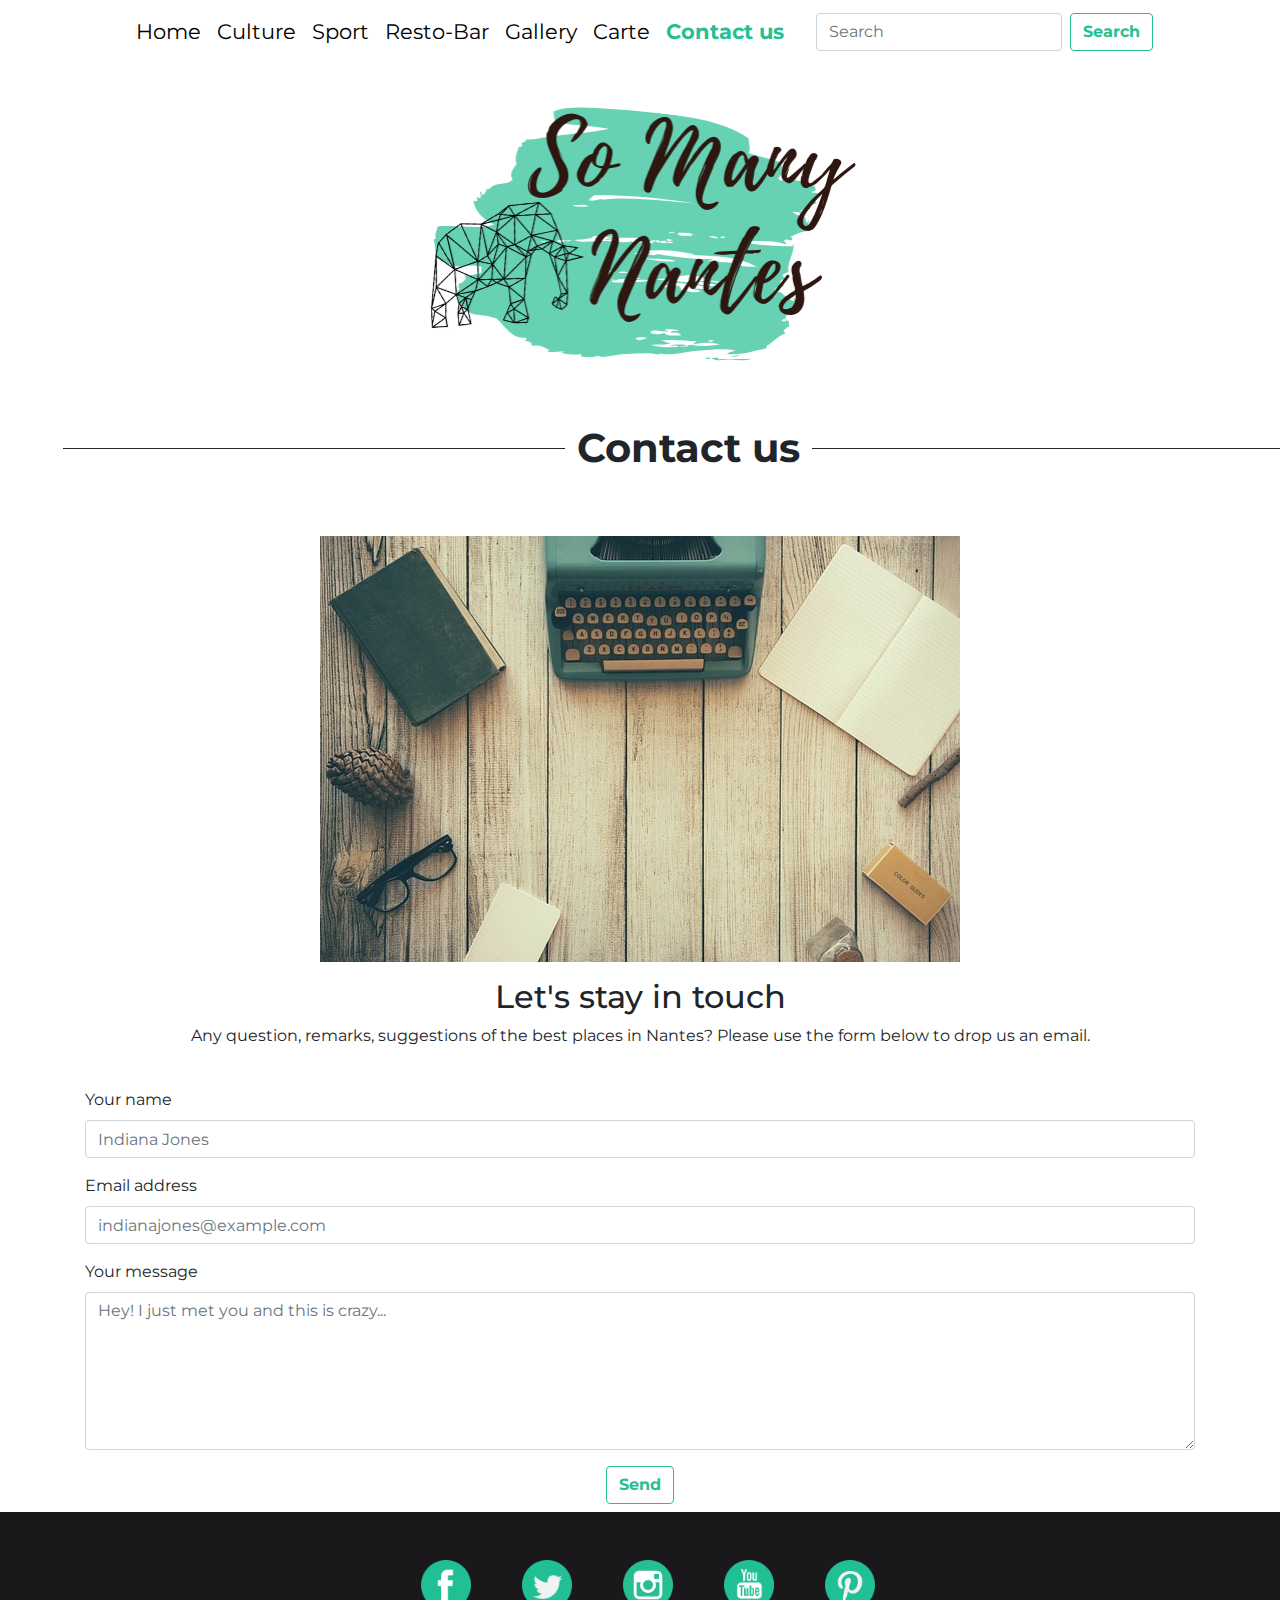
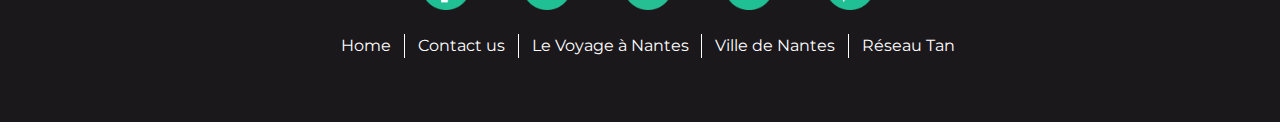
<file: pageContact.html>
<!DOCTYPE html>
<html lang="en">

<head>
  <meta charset="UTF-8">
  <meta name="viewport" content="width=device-width, initial-scale=1, shrink-to-fit=no">
  <link rel="stylesheet" href="https://stackpath.bootstrapcdn.com/bootstrap/4.3.1/css/bootstrap.min.css"
    integrity="sha384-ggOyR0iXCbMQv3Xipma34MD+dH/1fQ784/j6cY/iJTQUOhcWr7x9JvoRxT2MZw1T" crossorigin="anonymous">
  <link href="https://raw.githubusercontent.com/daneden/animate.css/master/animate.css" rel="stylesheet">
  <link rel="stylesheet" href="style.css">
  <title>So Many Nantes</title>
  <link href="https://fonts.googleapis.com/css?family=Montserrat" rel="stylesheet">

</head>

<body>
  <!--Start navbar-->
  <div class="container-fluid">
    <header>
      <div class="row pt-5 my-5 justify-content-center">
        <div class="flip-box">
          <div class="flip-box-inner">
            <div class="flip-box-front">
              <img src="images/so-many-nantes3.png" alt="..." style="width:27.19em; height:16.5em;">
            </div>
            <div class="flip-box-back">
              <h2>Nantes</h2>
              <p>What an amazing city</p>
            </div>
          </div>
        </div>
      </div>
      <nav class="navbar navbar-expand-lg fixed-top navbar-light bg-white">
        <button class="navbar-toggler" type="button" data-toggle="collapse" data-target="#navbarNavAltMarkup" aria-controls="navbarNavAltMarkup" aria-expanded="false" aria-label="Toggle navigation">
          <span class="navbar-toggler-icon"></span>
        </button>
        <div class="collapse navbar-collapse justify-content-center" id="navbarNavAltMarkup">
          <div class="navbar-nav pr-4 textnavbar">
            <a class="ll nav-item nav-link" style="color: black;" href="index.html">Home</a>
            <a class="ll nav-item nav-link" href="pageCulture.html" style="color: black;">Culture</a>
            <a class="ll nav-item nav-link" href="pageSport.html" style="color: black;">Sport</a>
            <a class="ll nav-item nav-link" href="pageBar.html" style="color: black;">Resto-Bar</a>
            <a class="ll nav-item nav-link" href="pageGallery.html" style="color: black;">Gallery</a>
            <a class="ll nav-item nav-link" href="map.html" style="color: black;">Carte</a>
            <a class="ll nav-item nav-link textactive" href="pageContact.html" style="color: #26bf93;">Contact us</a>
          </div>
          <form class="form-inline search-right justify-content-end">
            <input class="form-control mr-sm-2" type="search" placeholder="Search" aria-label="Search">
            <button class="btn btn-outline-success my-2 my-sm-0 newcolorbutton" type="submit">Search</button>
          </form>
        </div>
      </nav>
    </header>
  </div>
  <!--End navbar-->
  
	
	<!--Contact page starts-->

  <div class="container-fluid pt-3 m-5">
    <h1 class="text-center">Contact us</h1>
  </div>
  <div class="container pt-3">
    <img src="images/contact.jpg" class="mx-auto d-block img-fluid" alt="keyboard">
    <h2 class="text-center pt-3">Let's stay in touch</h2>
    <p class="text-center">Any question, remarks, suggestions of the best places in Nantes? Please use the form below to drop us an email.</p>
  </div>
  <!-- Contact form starts here -->
  <div class="container pt-4">
    <form>
      <div class="form-group">
        <label for="FormControlInput1">Your name</label>
        <input type="text" class="form-control" id="FormControlInput1" placeholder="Indiana Jones">
      </div>
      <div class="form-group">
          <label for="FormControlInput2">Email address</label>
          <input type="email" class="form-control" id="FormControlInput2" placeholder="indianajones@example.com">
      </div>
      <div class="form-group">
        <label for="FormControlTextarea1">Your message</label>
        <textarea class="form-control" id="FormControlTextarea1" rows="6" placeholder="Hey! I just met you and this is crazy..."></textarea>
      </div>
      <button type="submit" class="btn btn-primary mx-auto d-block newcolorbutton">Send</button>
    </form>
	</div> 
	
  <!--Contact page ends here-->
  
  <!--Footer starts here-->
  <footer class="footer">
      <div class="container-fluid m-2 p-5">
        <div class="row justify-content-center">
          <div class="social col-1"> 
            <a href="https://fr-fr.facebook.com/wildcodeschool/" target="_blank"><img src="images/facebook.png" alt="facebook logo"></a>
          </div>
          <div class="social col-1">
              <a href="https://twitter.com/wildcodeschool" target="_blank"><img src="images/twitter.png" alt="twitter logo"></a>
          </div>
          <div class="social col-1">
            <a href="https://www.instagram.com/wildcodeschool/?hl=fr" target="_blank"><img src="images/instagram-logo.png" alt="instagram logo"></a>
          </div>
          <div class="social col-1">
          <a href="https://www.youtube.com/channel/UCi99G_0QPx5sYsK8zdvQzfw" target="_blank"> <img src="images/youtube.png" alt="youtube logo"></a>
          </div>
          <div class="social col-1">
            <a href="https://www.pinterest.fr/" target="_blank"><img src="images/pinterest.png" alt="pinterest logo"></a>
          </div>
        </div>
        <div class="row justify-content-center pt-4">
            <p class="separate"><a href="index.html" title="Home">Home</a></p>
            <p class="separate"><a href="pageContact.html" title="Contact us">Contact us </a></p>
            <p class="separate"><a href="https://www.levoyageanantes.fr/?" title="Le Voyage à Nantes" target="_blank"> Le Voyage à Nantes</a></p>
            <p class="separate"><a href="https://www.nantes.fr/home.html" target="_blank">Ville de Nantes</a></p>
          <p class="separate1"><a href="https://www.tan.fr/" target="_blank">Réseau Tan</a></p>
        </div>
      </div>
    </footer>
    <!--Footer ends here-->

    <script src="https://code.jquery.com/jquery-3.3.1.slim.min.js"
      integrity="sha384-q8i/X+965DzO0rT7abK41JStQIAqVgRVzpbzo5smXKp4YfRvH+8abtTE1Pi6jizo"
      crossorigin="anonymous"></script>
    <script src="https://cdnjs.cloudflare.com/ajax/libs/popper.js/1.14.7/umd/popper.min.js"
      integrity="sha384-UO2eT0CpHqdSJQ6hJty5KVphtPhzWj9WO1clHTMGa3JDZwrnQq4sF86dIHNDz0W1"
      crossorigin="anonymous"></script>
    <script src="https://stackpath.bootstrapcdn.com/bootstrap/4.3.1/js/bootstrap.min.js"
      integrity="sha384-JjSmVgyd0p3pXB1rRibZUAYoIIy6OrQ6VrjIEaFf/nJGzIxFDsf4x0xIM+B07jRM"
      crossorigin="anonymous"></script>
</body>
</html>
</file>
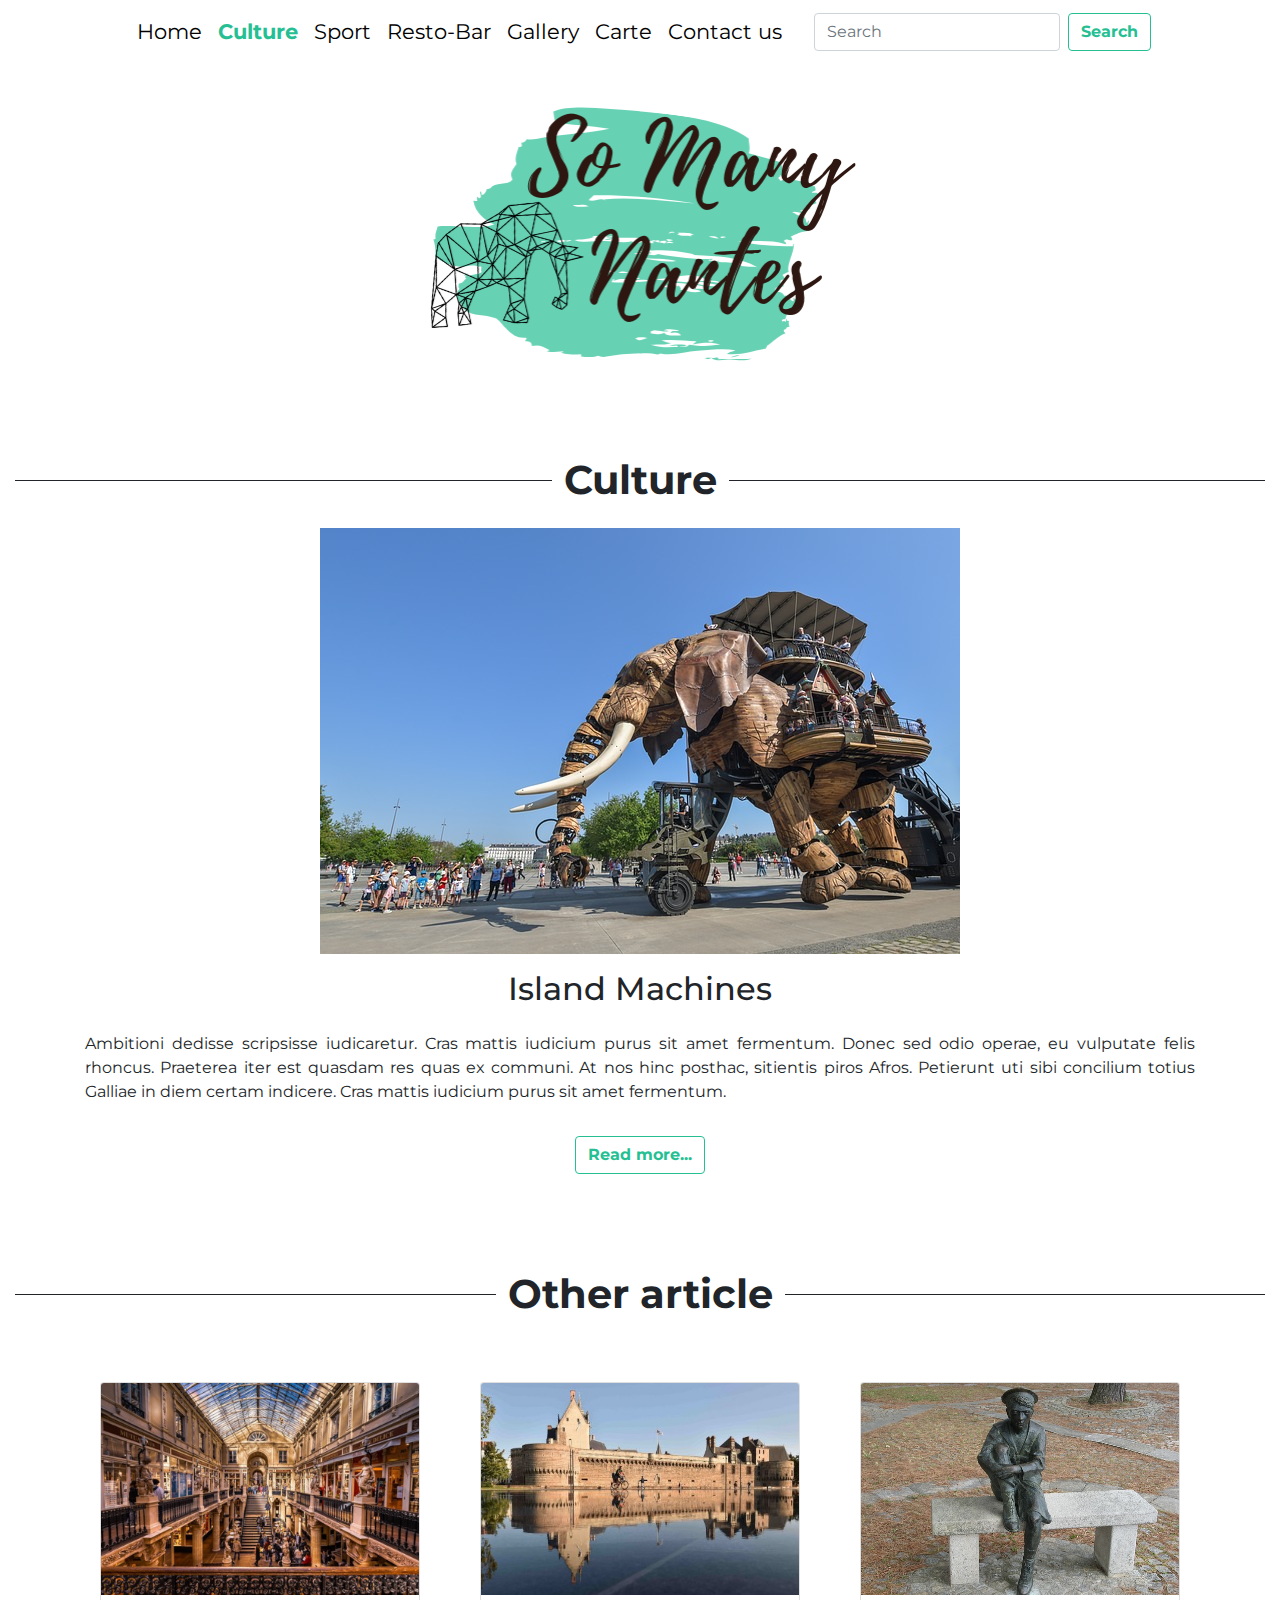
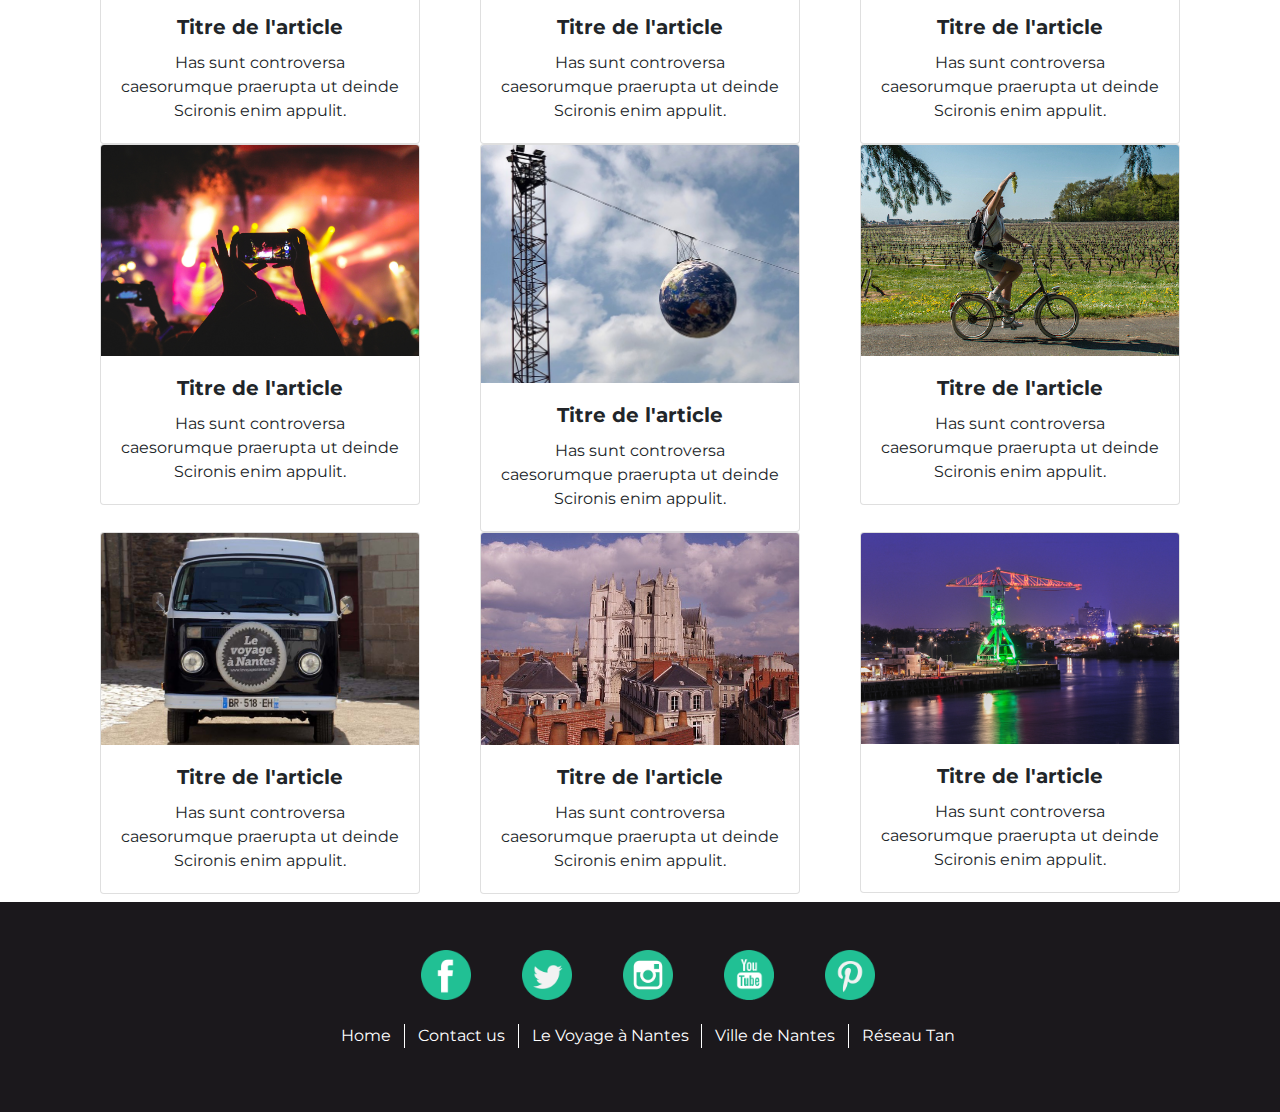
<file: pageCulture.html>
<!DOCTYPE html>
<html lang="en">

<head>
  <meta charset="UTF-8">
  <meta name="viewport" content="width=device-width, initial-scale=1, shrink-to-fit=no">
  <link rel="stylesheet" href="https://stackpath.bootstrapcdn.com/bootstrap/4.3.1/css/bootstrap.min.css"
    integrity="sha384-ggOyR0iXCbMQv3Xipma34MD+dH/1fQ784/j6cY/iJTQUOhcWr7x9JvoRxT2MZw1T" crossorigin="anonymous">
  <link href="https://raw.githubusercontent.com/daneden/animate.css/master/animate.css" rel="stylesheet">
  <link rel="stylesheet" href="style.css">
  <title>So Many Nantes</title>
  <link href="https://fonts.googleapis.com/css?family=Montserrat" rel="stylesheet">

</head>

<body>
  <!--Start navbar-->
  <div class="container-fluid">
    <header>
      <div class="row pt-5 my-5 justify-content-center">
        <div class="flip-box">
          <div class="flip-box-inner">
            <div class="flip-box-front">
              <img src="images/so-many-nantes3.png" alt="..." style="width:27.19em; height:16.5em;">
            </div>
            <div class="flip-box-back">
              <h2>Nantes</h2>
              <p>What an amazing city</p>
            </div>
          </div>
        </div>
      </div>
      <nav class="navbar navbar-expand-lg fixed-top navbar-light bg-white">
        <button class="navbar-toggler" type="button" data-toggle="collapse" data-target="#navbarNavAltMarkup" aria-controls="navbarNavAltMarkup" aria-expanded="false" aria-label="Toggle navigation">
          <span class="navbar-toggler-icon"></span>
        </button>
        <div class="collapse navbar-collapse justify-content-center" id="navbarNavAltMarkup">
          <div class="navbar-nav pr-4 textnavbar">
            <a class="ll nav-item nav-link" style="color: black;" href="index.html">Home</a>
            <a class="ll nav-item nav-link textactive" href="pageCulture.html" style="color: #26bf93;">Culture</a>
            <a class="ll nav-item nav-link" href="pageSport.html" style="color: black;">Sport</a>
            <a class="ll nav-item nav-link" href="pageBar.html" style="color: black;">Resto-Bar</a>
            <a class="ll nav-item nav-link" href="pageGallery.html" style="color: black;">Gallery</a>
            <a class="ll nav-item nav-link" href="map.html" style="color: black;">Carte</a>
            <a class="ll nav-item nav-link" href="pageContact.html" style="color: black;">Contact us</a>
          </div>
          <form class="form-inline search-right justify-content-end">
            <input class="form-control mr-sm-2" type="search" placeholder="Search" aria-label="Search">
            <button class="btn btn-outline-success my-2 my-sm-0 newcolorbutton" type="submit">Search</button>
          </form>
        </div>
      </nav>
    </header>
  </div>
  <!--End navbar-->

  <!--Start First article-->
  <div class="container-fluid pt-5 mt-5">
    <h1 class="text-center">Culture</h1>
  </div>
  <div class="container pt-3">
    <img src="images/culturetitre.jpg" class="mx-auto d-block img-fluid" alt="Photo de montagne" />
    <h2 class="text-center pt-3">Island Machines</h2>
    <p class="text-justify pt-3">Ambitioni dedisse scripsisse iudicaretur. Cras mattis iudicium purus sit amet
      fermentum.
      Donec sed odio operae, eu vulputate felis rhoncus. Praeterea iter est quasdam res quas ex communi. At nos hinc
      posthac, sitientis piros Afros. Petierunt uti sibi concilium totius Galliae in diem certam indicere. Cras mattis
      iudicium purus sit amet fermentum.</p>
    <div class="row justify-content-center pt-3">
      <a href="Article.html" class="btn btn-outline-dark mx-auto d-block newcolorbutton">Read more...</a>
    </div>
  </div>
  <!--End First article-->

  <div class="container-fluid pt-5 mt-5">
      <h1 class="text-center">Other article</h1>
    </div>

  <!--Start other article-->
  <div class="container pt-3 mt-5">
    <div class="Article">
      <div class="card-deck row">
        <div class="col-lg-4 col-md-6 col-sm-12">
          <div class="card text-center">
            <a href="Article.html"><img src="images/culture1.jpg" class="card-img-top" alt="..."></a>
            <div class="card-body">
              <h5 class="card-title">Titre de l'article</h5>
              <p class="card-text">Has sunt controversa caesorumque praerupta ut deinde Scironis enim appulit.</p>
            </div>
          </div>
        </div>
        <div class="col-lg-4 col-md-6 col-sm-12">
          <div class="card text-center">
            <a href="Article.html"><img src="images/culture2.jpg" class="card-img-top" alt="..."></a>
            <div class="card-body">
              <h5 class="card-title">Titre de l'article</h5>
              <p class="card-text">Has sunt controversa caesorumque praerupta ut deinde Scironis enim appulit.</p>
            </div>
          </div>
        </div>
        <div class="col-lg-4 col-md-6 col-sm-12">
          <div class="card text-center">
            <a href="Article.html"><img src="images/culture10.jpg" class="card-img-top" alt="..."></a>
            <div class="card-body">
              <h5 class="card-title">Titre de l'article</h5>
              <p class="card-text">Has sunt controversa caesorumque praerupta ut deinde Scironis enim appulit.</p>
            </div>
          </div>
        </div>
        <div class="col-lg-4 col-md-6 col-sm-12">
          <div class="card text-center">
            <a href="Article.html"><img src="images/culture4.jpg" class="card-img-top" alt="..."></a>
            <div class="card-body">
              <h5 class="card-title">Titre de l'article</h5>
              <p class="card-text">Has sunt controversa caesorumque praerupta ut deinde Scironis enim appulit.</p>
            </div>
          </div>
        </div>
        <div class="col-lg-4 col-md-6 col-sm-12">
          <div class="card text-center">
            <a href="Article.html"><img src="images/culture5.jpg" class="card-img-top" alt="..."></a>
            <div class="card-body">
              <h5 class="card-title">Titre de l'article</h5>
              <p class="card-text">Has sunt controversa caesorumque praerupta ut deinde Scironis enim appulit.</p>
            </div>
          </div>
        </div>
        <div class="col-lg-4 col-md-6 col-sm-12">
          <div class="card text-center">
            <a href="Article.html"><img src="images/culture6.jpg" class="card-img-top" alt="..."></a>
            <div class="card-body">
              <h5 class="card-title">Titre de l'article</h5>
              <p class="card-text">Has sunt controversa caesorumque praerupta ut deinde Scironis enim appulit.</p>
            </div>
          </div>
        </div>
        <div class="col-lg-4 col-md-6 col-sm-12">
          <div class="card text-center">
            <a href="Article.html"><img src="images/culture7.jpg" class="card-img-top" alt="..."></a>
            <div class="card-body">
              <h5 class="card-title">Titre de l'article</h5>
              <p class="card-text">Has sunt controversa caesorumque praerupta ut deinde Scironis enim appulit.</p>
            </div>
          </div>
        </div>
        <div class="col-lg-4 col-md-6 col-sm-12">
          <div class="card text-center">
            <a href="Article.html"><img src="images/culture8.jpg" class="card-img-top" alt="..."></a>
            <div class="card-body">
              <h5 class="card-title">Titre de l'article</h5>
              <p class="card-text">Has sunt controversa caesorumque praerupta ut deinde Scironis enim appulit.</p>
            </div>
          </div>
        </div>
        <div class="col-lg-4 col-md-6 col-sm-12">
          <div class="card text-center">
            <a href="Article.html"><img src="images/culture9.jpg" class="card-img-top" alt="..."></a>
            <div class="card-body">
              <h5 class="card-title">Titre de l'article</h5>
              <p class="card-text">Has sunt controversa caesorumque praerupta ut deinde Scironis enim appulit.</p>
            </div>
          </div>
        </div>
      </div>
    </div>
  </div>
  <!--End other article-->

  <!--Footer starts here-->
  <footer class="footer">
    <div class="container-fluid m-2 p-5">
      <div class="row justify-content-center">
        <div class="social col-1"> 
          <a href="https://fr-fr.facebook.com/wildcodeschool/" target="_blank"><img src="images/facebook.png" alt="facebook logo"></a>
        </div>
        <div class="social col-1">
            <a href="https://twitter.com/wildcodeschool" target="_blank"><img src="images/twitter.png" alt="twitter logo"></a>
        </div>
        <div class="social col-1">
          <a href="https://www.instagram.com/wildcodeschool/?hl=fr" target="_blank"><img src="images/instagram-logo.png" alt="instagram logo"></a>
        </div>
        <div class="social col-1">
        <a href="https://www.youtube.com/channel/UCi99G_0QPx5sYsK8zdvQzfw" target="_blank"> <img src="images/youtube.png" alt="youtube logo"></a>
        </div>
        <div class="social col-1">
          <a href="https://www.pinterest.fr/" target="_blank"><img src="images/pinterest.png" alt="pinterest logo"></a>
        </div>
      </div>
      <div class="row justify-content-center pt-4">
          <p class="separate"><a href="index.html" title="Home">Home</a></p>
          <p class="separate"><a href="pageContact.html" title="Contact us">Contact us </a></p>
          <p class="separate"><a href="https://www.levoyageanantes.fr/?" title="Le Voyage à Nantes" target="_blank"> Le Voyage à Nantes</a></p>
          <p class="separate"><a href="https://www.nantes.fr/home.html" target="_blank">Ville de Nantes</a></p>
          <p class="separate1"><a href="https://www.tan.fr/" target="_blank">Réseau Tan</a></p>
      </div>
    </div>
  </footer>
  <!--Footer ends here-->

  <script src="https://code.jquery.com/jquery-3.3.1.slim.min.js"
    integrity="sha384-q8i/X+965DzO0rT7abK41JStQIAqVgRVzpbzo5smXKp4YfRvH+8abtTE1Pi6jizo"
    crossorigin="anonymous"></script>
  <script src="https://cdnjs.cloudflare.com/ajax/libs/popper.js/1.14.7/umd/popper.min.js"
    integrity="sha384-UO2eT0CpHqdSJQ6hJty5KVphtPhzWj9WO1clHTMGa3JDZwrnQq4sF86dIHNDz0W1"
    crossorigin="anonymous"></script>
  <script src="https://stackpath.bootstrapcdn.com/bootstrap/4.3.1/js/bootstrap.min.js"
    integrity="sha384-JjSmVgyd0p3pXB1rRibZUAYoIIy6OrQ6VrjIEaFf/nJGzIxFDsf4x0xIM+B07jRM"
    crossorigin="anonymous"></script>
</body>

</html>
</file>
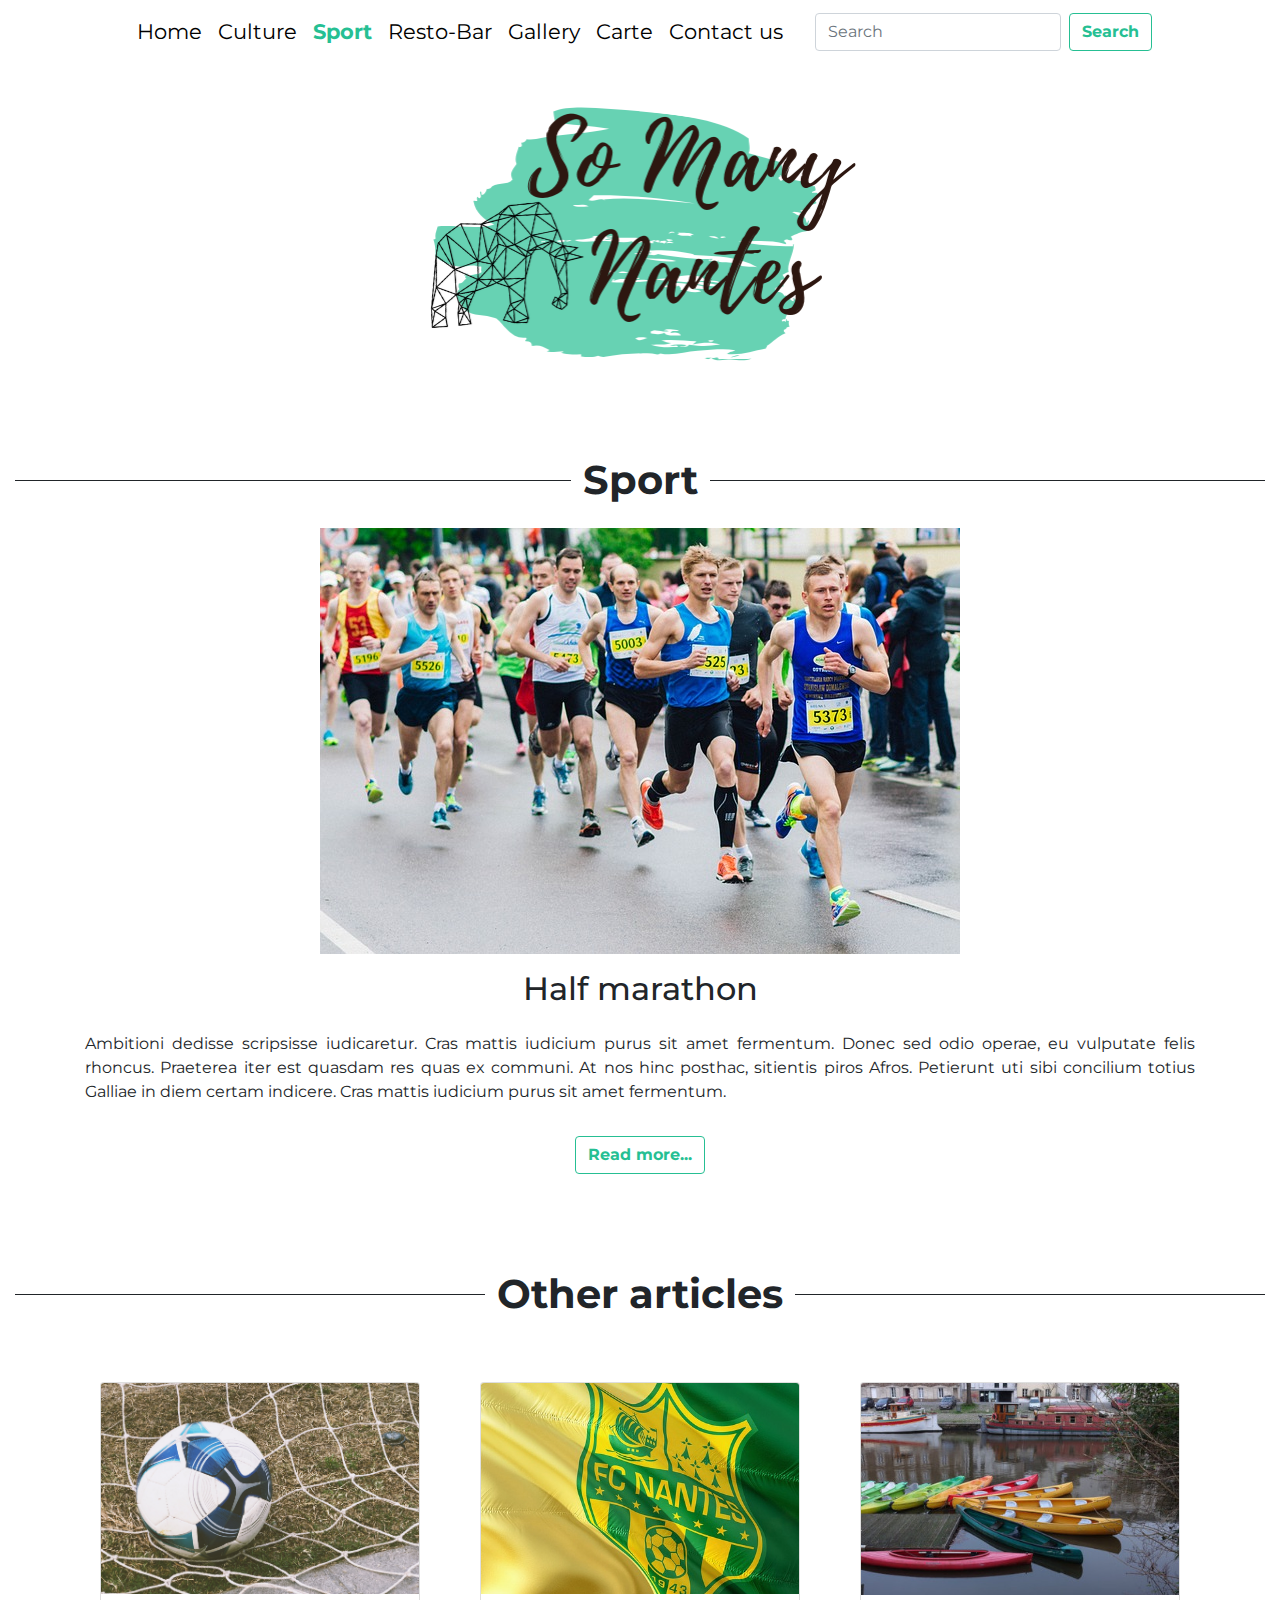
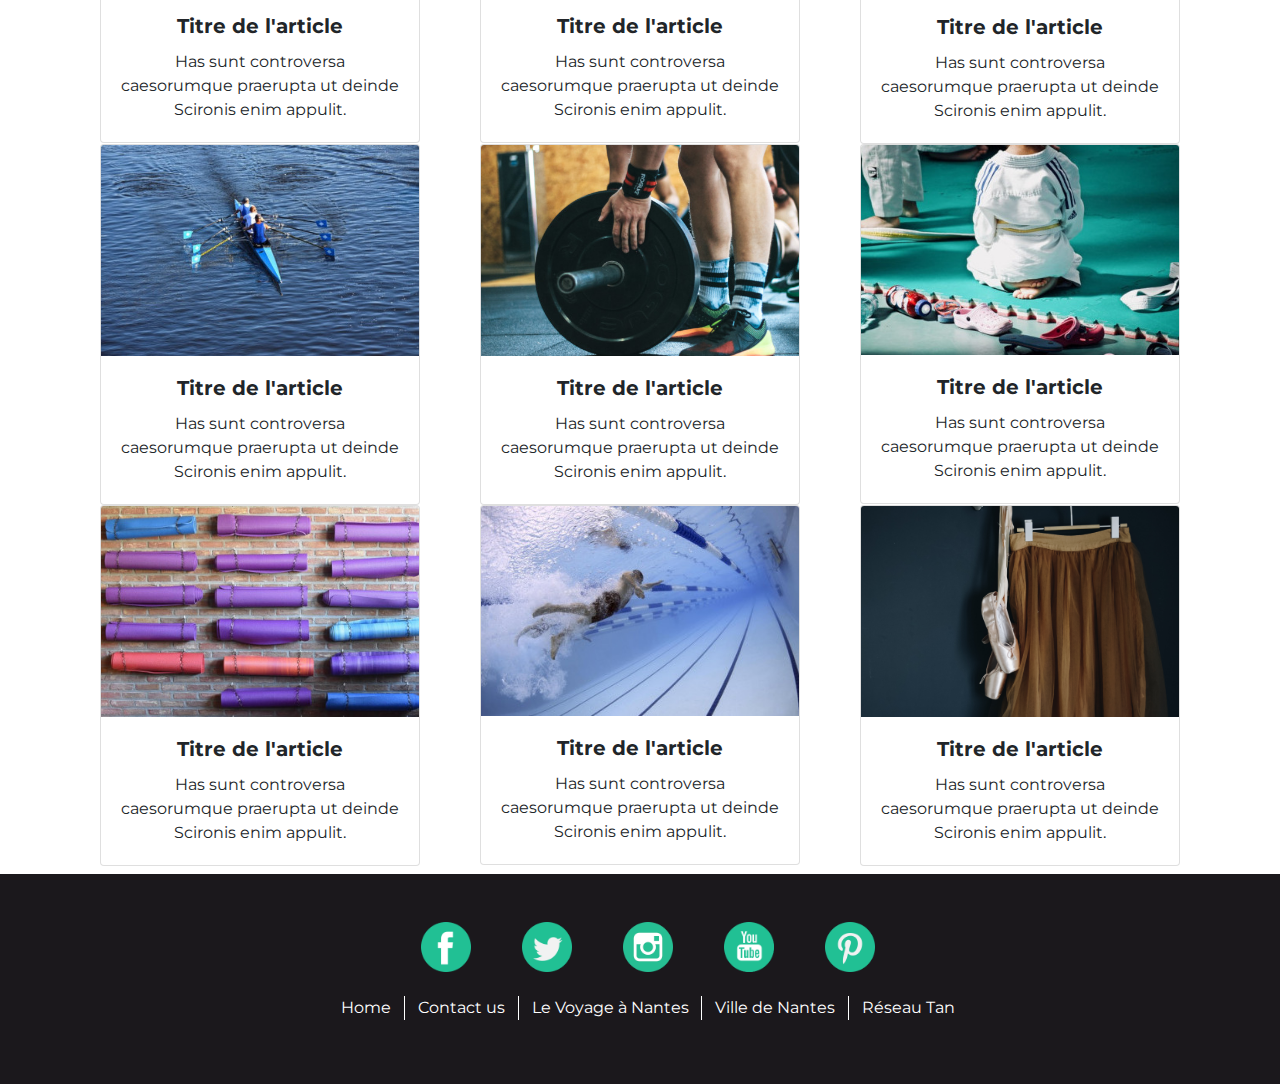
<file: pageSport.html>
<!DOCTYPE html>
<html lang="en">

<head>
  <meta charset="UTF-8">
  <meta name="viewport" content="width=device-width, initial-scale=1, shrink-to-fit=no">
  <link rel="stylesheet" href="https://stackpath.bootstrapcdn.com/bootstrap/4.3.1/css/bootstrap.min.css"
    integrity="sha384-ggOyR0iXCbMQv3Xipma34MD+dH/1fQ784/j6cY/iJTQUOhcWr7x9JvoRxT2MZw1T" crossorigin="anonymous">
  <link href="https://raw.githubusercontent.com/daneden/animate.css/master/animate.css" rel="stylesheet">
  <link rel="stylesheet" href="style.css">
  <title>So Many Nantes</title>
  <link href="https://fonts.googleapis.com/css?family=Montserrat" rel="stylesheet">

</head>

<body>

  <!--Start navbar-->
  <div class="container-fluid">
    <header>
      <div class="row pt-5 my-5 justify-content-center">
        <div class="flip-box">
          <div class="flip-box-inner">
            <div class="flip-box-front">
              <img src="images/so-many-nantes3.png" alt="..." style="width:27.19em; height:16.5em;">
            </div>
            <div class="flip-box-back">
              <h2>Nantes</h2>
              <p>What an amazing city</p>
            </div>
          </div>
        </div>
      </div>
      <nav class="navbar navbar-expand-lg fixed-top navbar-light bg-white">
        <button class="navbar-toggler" type="button" data-toggle="collapse" data-target="#navbarNavAltMarkup" aria-controls="navbarNavAltMarkup" aria-expanded="false" aria-label="Toggle navigation">
          <span class="navbar-toggler-icon"></span>
        </button>
        <div class="collapse navbar-collapse justify-content-center" id="navbarNavAltMarkup">
          <div class="navbar-nav pr-4 textnavbar">
            <a class="ll nav-item nav-link" style="color: black;" href="index.html">Home</a>
            <a class="ll nav-item nav-link" href="pageCulture.html" style="color: black;">Culture</a>
            <a class="ll nav-item nav-link textactive" href="pageSport.html" style="color: #26bf93;">Sport</a>
            <a class="ll nav-item nav-link" href="pageBar.html" style="color: black;">Resto-Bar</a>
            <a class="ll nav-item nav-link" href="pageGallery.html" style="color: black;">Gallery</a>
            <a class="ll nav-item nav-link" href="map.html" style="color: black;">Carte</a>
            <a class="ll nav-item nav-link" href="pageContact.html" style="color: black;">Contact us</a>
          </div>
          <form class="form-inline search-right justify-content-end">
            <input class="form-control mr-sm-2" type="search" placeholder="Search" aria-label="Search">
            <button class="btn btn-outline-success my-2 my-sm-0 newcolorbutton" type="submit">Search</button>
          </form>
        </div>
      </nav>
    </header>
  </div>
  <!--End navbar-->

  <!--Start First article-->
  <div class="container-fluid pt-5 mt-5">
    <h1 class="text-center">Sport</h1>
  </div>
  <div class="container pt-3">
    <img src="images/sporttitre.jpg" class="mx-auto d-block img-fluid" alt="Photo de montagne" />
    <h2 class="text-center pt-3">Half marathon</h2>
    <p class="text-justify pt-3">Ambitioni dedisse scripsisse iudicaretur. Cras mattis iudicium purus sit amet
      fermentum.
      Donec sed odio operae, eu vulputate felis rhoncus. Praeterea iter est quasdam res quas ex communi. At nos
      hinc
      posthac, sitientis piros Afros. Petierunt uti sibi concilium totius Galliae in diem certam indicere. Cras
      mattis
      iudicium purus sit amet fermentum.</p>
    <div class="row justify-content-center pt-3">
      <a href="ArticleSport.html" class="btn btn-outline-dark mx-auto d-block newcolorbutton">Read more...</a>
    </div>  </div>
  <!--End First article-->

  <div class="container-fluid pt-5 mt-5">
      <h1 class="text-center">Other articles</h1>
    </div>

  <!--Start other article-->
  <div class="container pt-3 mt-5">
    <div class="Article">
      <div class="card-deck row">
        <div class="col-lg-4 col-md-6 col-sm-12">
          <div class="card text-center">
            <a href="ArticleSport.html"><img src="images/sport1.jpg" class="card-img-top" alt="..."></a>
            <div class="card-body">
              <h5 class="card-title">Titre de l'article</h5>
              <p class="card-text">Has sunt controversa caesorumque praerupta ut deinde Scironis enim appulit.
              </p>
            </div>
          </div>
        </div>
        <div class="col-lg-4 col-md-6 col-sm-12">
          <div class="card text-center">
            <a href="ArticleSport.html"><img src="images/sport2.jpg" class="card-img-top" alt="..."></a>
            <div class="card-body">
              <h5 class="card-title">Titre de l'article</h5>
              <p class="card-text">Has sunt controversa caesorumque praerupta ut deinde Scironis enim appulit.
              </p>
            </div>
          </div>
        </div>
        <div class="col-lg-4 col-md-6 col-sm-12">
          <div class="card text-center">
            <a href="ArticleSport.html"><img src="images/sport3.jpg" class="card-img-top" alt="..."></a>
            <div class="card-body">
              <h5 class="card-title">Titre de l'article</h5>
              <p class="card-text">Has sunt controversa caesorumque praerupta ut deinde Scironis enim appulit.
              </p>
            </div>
          </div>
        </div>
        <div class="col-lg-4 col-md-6 col-sm-12">
          <div class="card text-center">
            <a href="ArticleSport.html"><img src="images/sport4.jpg" class="card-img-top" alt="..."></a>
            <div class="card-body">
              <h5 class="card-title">Titre de l'article</h5>
              <p class="card-text">Has sunt controversa caesorumque praerupta ut deinde Scironis enim appulit.
              </p>
            </div>
          </div>
        </div>
        <div class="col-lg-4 col-md-6 col-sm-12">
          <div class="card text-center">
            <a href="ArticleSport.html"><img src="images/sport10.jpg" class="card-img-top" alt="..."></a>
            <div class="card-body">
              <h5 class="card-title">Titre de l'article</h5>
              <p class="card-text">Has sunt controversa caesorumque praerupta ut deinde Scironis enim appulit.
              </p>
            </div>
          </div>
        </div>
        <div class="col-lg-4 col-md-6 col-sm-12">
          <div class="card text-center">
            <a href="ArticleSport.html"><img src="images/sport6.jpg" class="card-img-top" alt="..."></a>
            <div class="card-body">
              <h5 class="card-title">Titre de l'article</h5>
              <p class="card-text">Has sunt controversa caesorumque praerupta ut deinde Scironis enim appulit.
              </p>
            </div>
          </div>
        </div>
        <div class="col-lg-4 col-md-6 col-sm-12">
          <div class="card text-center">
            <a href="ArticleSport.html"><img src="images/sport7.jpg" class="card-img-top" alt="..."></a>
            <div class="card-body">
              <h5 class="card-title">Titre de l'article</h5>
              <p class="card-text">Has sunt controversa caesorumque praerupta ut deinde Scironis enim appulit.
              </p>
            </div>
          </div>
        </div>
        <div class="col-lg-4 col-md-6 col-sm-12">
          <div class="card text-center">
            <a href="ArticleSport.html"><img src="images/sport8.jpg" class="card-img-top" alt="..."></a>
            <div class="card-body">
              <h5 class="card-title">Titre de l'article</h5>
              <p class="card-text">Has sunt controversa caesorumque praerupta ut deinde Scironis enim appulit.
              </p>
            </div>
          </div>
        </div>
        <div class="col-lg-4 col-md-6 col-sm-12">
          <div class="card text-center">
            <a href="ArticleSport.html"><img src="images/sport9.jpg" class="card-img-top" alt="..."></a>
            <div class="card-body">
              <h5 class="card-title">Titre de l'article</h5>
              <p class="card-text">Has sunt controversa caesorumque praerupta ut deinde Scironis enim appulit.
              </p>
            </div>
          </div>
        </div>
      </div>
    </div>
  </div>
  <!--End other article-->


  <!--Footer starts here-->
  <footer class="footer">
    <div class="container-fluid m-2 p-5">
      <div class="row justify-content-center">
        <div class="social col-1"> 
          <a href="https://fr-fr.facebook.com/wildcodeschool/" target="_blank"><img src="images/facebook.png" alt="facebook logo"></a>
        </div>
        <div class="social col-1">
            <a href="https://twitter.com/wildcodeschool" target="_blank"><img src="images/twitter.png" alt="twitter logo"></a>
        </div>
        <div class="social col-1">
          <a href="https://www.instagram.com/wildcodeschool/?hl=fr" target="_blank"><img src="images/instagram-logo.png" alt="instagram logo"></a>
        </div>
        <div class="social col-1">
        <a href="https://www.youtube.com/channel/UCi99G_0QPx5sYsK8zdvQzfw" target="_blank"> <img src="images/youtube.png" alt="youtube logo"></a>
        </div>
        <div class="social col-1">
          <a href="https://www.pinterest.fr/" target="_blank"><img src="images/pinterest.png" alt="pinterest logo"></a>
        </div>
      </div>
      <div class="row justify-content-center pt-4">
          <p class="separate"><a href="index.html" title="Home">Home</a></p>
          <p class="separate"><a href="pageContact.html" title="Contact us">Contact us </a></p>
          <p class="separate"><a href="https://www.levoyageanantes.fr/?" title="Le Voyage à Nantes" target="_blank"> Le Voyage à Nantes</a></p>
          <p class="separate"><a href="https://www.nantes.fr/home.html" target="_blank">Ville de Nantes</a></p>
          <p class="separate1"><a href="https://www.tan.fr/" target="_blank">Réseau Tan</a></p>
      </div>
    </div>
  </footer>
  <!--Footer ends here-->

  <script src="https://code.jquery.com/jquery-3.3.1.slim.min.js"
    integrity="sha384-q8i/X+965DzO0rT7abK41JStQIAqVgRVzpbzo5smXKp4YfRvH+8abtTE1Pi6jizo"
    crossorigin="anonymous"></script>
  <script src="https://cdnjs.cloudflare.com/ajax/libs/popper.js/1.14.7/umd/popper.min.js"
    integrity="sha384-UO2eT0CpHqdSJQ6hJty5KVphtPhzWj9WO1clHTMGa3JDZwrnQq4sF86dIHNDz0W1"
    crossorigin="anonymous"></script>
  <script src="https://stackpath.bootstrapcdn.com/bootstrap/4.3.1/js/bootstrap.min.js"
    integrity="sha384-JjSmVgyd0p3pXB1rRibZUAYoIIy6OrQ6VrjIEaFf/nJGzIxFDsf4x0xIM+B07jRM"
    crossorigin="anonymous"></script>
</body>

</html>
</file>
<file: style.css>
/* here we see style for slider */
.heading-box h2{ width:100%; color: red; }
.text-box {
	position: absolute;
	top: 50%;
	left: 15%;
	right: 15%;
	color: #fff;
	text-align: center;
	transform: translateY(-50%);
}
.carousel-img{
  -webkit-filter: grayscale(25%); /* Safari 6.0 - 9.0 */
  filter: grayscale(25%);
  filter: brightness(50%);

}
 /* here is the footer style*/
.social img {
	max-width:50px;
  height: 50px;
}
.footer {
  background-color: #1B181C;
  text-align: center;
}
footer a{
  color: #fff;
  
}
footer a:hover {
  color: #26bf93;
  text-decoration: none;
}

.separate1 {
  list-style-type: none;
  margin-left: 0.8em;
  padding-right: 0.8em;
}
.separate {
  list-style-type: none;
  border-right: 1px solid #fff;
  margin-left: 0.8em;
  padding-right: 0.8em;
}

* {
  box-sizing: border-box;
}

h1 {
  display: flex;
}
h1::before,
h1::after {
  content: "";
  flex:1;
  align-self: center;
  border-bottom: 1px solid CurrentColor;
}
h1::before {margin-right: .3em}
h1::after {margin-left: .3em}

/*here we are in the homepage*/
.cadre{
  background-color: #26bf93;
  font-size: 100%;
  color: white;
  width:30%;
  padding-top: 0.4em;
  padding-bottom: 0.4em;
  border-radius:5px;
}

iframe {
  width: 100%;
  height: 750px;
}

.cadrerestaurant{
  background-color: #26bf93;
  font-size: 100%;
  color: white;
  width:60%;
  padding-top: 0.4em;
  padding-bottom: 0.4em;
  border-radius:5px;
}

.form{
	text-align: left;
	min-width: 40%;
}

.btn {
	font-weight: bold;
	cursor: pointer;
}
/*here were are in the map*/
#mapid { height: 750px; }

body{
  font-family: 'Montserrat', sans-serif;
}
h1{
  font-weight: bold;
}

.card-title{
  font-weight: bold;
}
/* --------------------------------siz of log (so many nantes) + navbar------------------------------------ */

.logo-size {
  width: 40%;
}

.textnavbar {
  font-size: 1.3em;
}

.ll {
  transition-property: background-color border;
  transition-duration: 0.5s;
}

.ll:hover {
  background-color: #26bf93;
  color: white !important;
  border: solid 1px #26bf93;
  border-radius: 5px;
}

.textactive {
font-weight: bold;
}
.newcolorbutton {
  color: #26bf93 !important;
  background-color: white;
  border: solid 1px #26bf93;
}
.newcolorbutton:hover {
  background-color: #26bf93;
  color: white !important;
}
.search-right {
  justify-content: end;
}

.centerbutton {
  justify-content: center;
}

/* Here is the flip effect*/ 

/* The flip box container - set the width and height to whatever you want. We have added the border property to demonstrate that the flip itself goes out of the box on hover (remove perspective if you don't want the 3D effect */
.flip-box {
background-color: transparent;
width: 27.19em;
height: 16.5em;
border: 1px solid transparent;
perspective: 1000px; /* Remove this if you don't want the 3D effect */
}

/* This container is needed to position the front and back side */
.flip-box-inner {
position: relative;
width: 100%;
height: 100%;
text-align: center;
transition: transform 0.8s;
transform-style: preserve-3d;
}

/* Do an horizontal flip when you move the mouse over the flip box container */
.flip-box:hover .flip-box-inner {
transform: rotateY(180deg);
}

/* Position the front and back side */
.flip-box-front, .flip-box-back {
position: absolute;
width: 100%;
height: 100%;
backface-visibility: hidden;
}

/* Style the front side (fallback if image is missing) */
.flip-box-front {
background-color: #bbb;
color: black;
}

/* Style the back side */
.flip-box-back {
font-family:'Montserrat', sans-serif;
font-weight:bold;
font-size: 1.5em;
display: flex;
flex-direction: column;
justify-content: center;
background-color: white;
color:#26bf93;
transform: rotateY(180deg);
}
</file>
